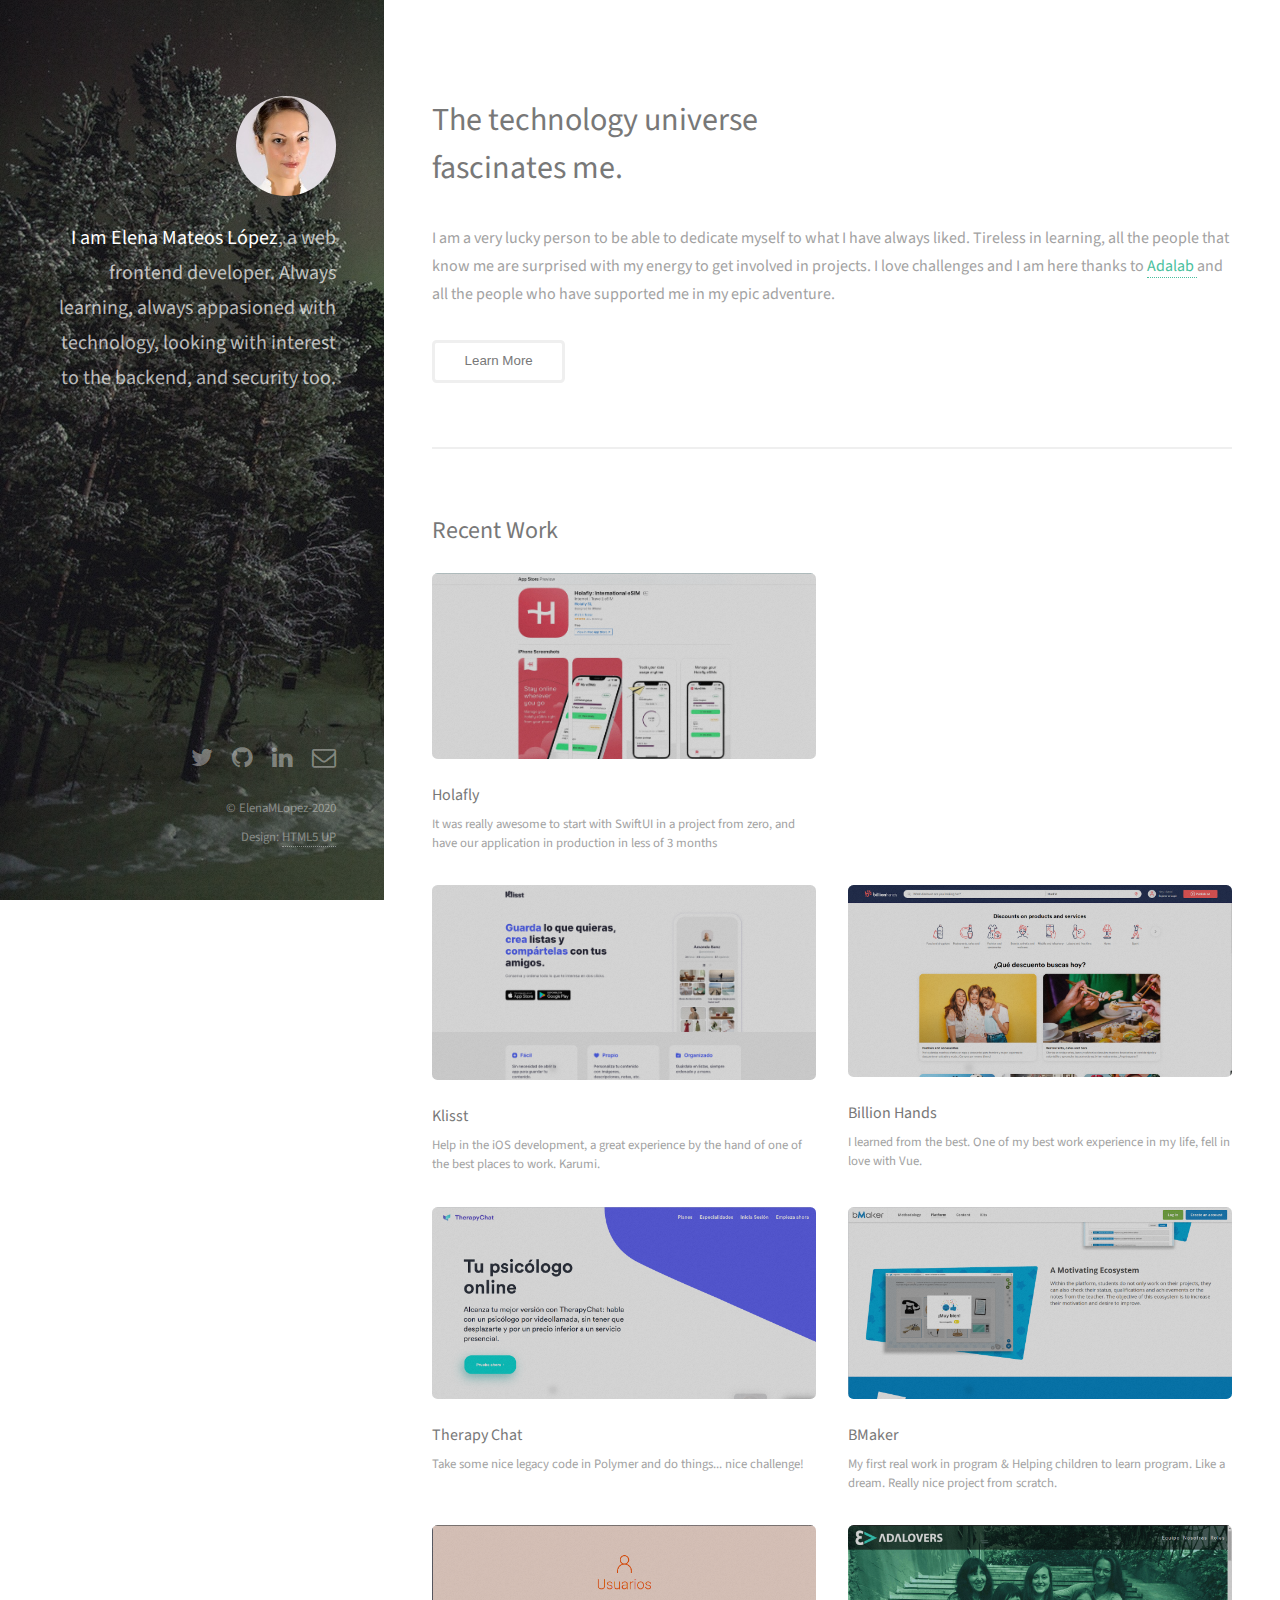
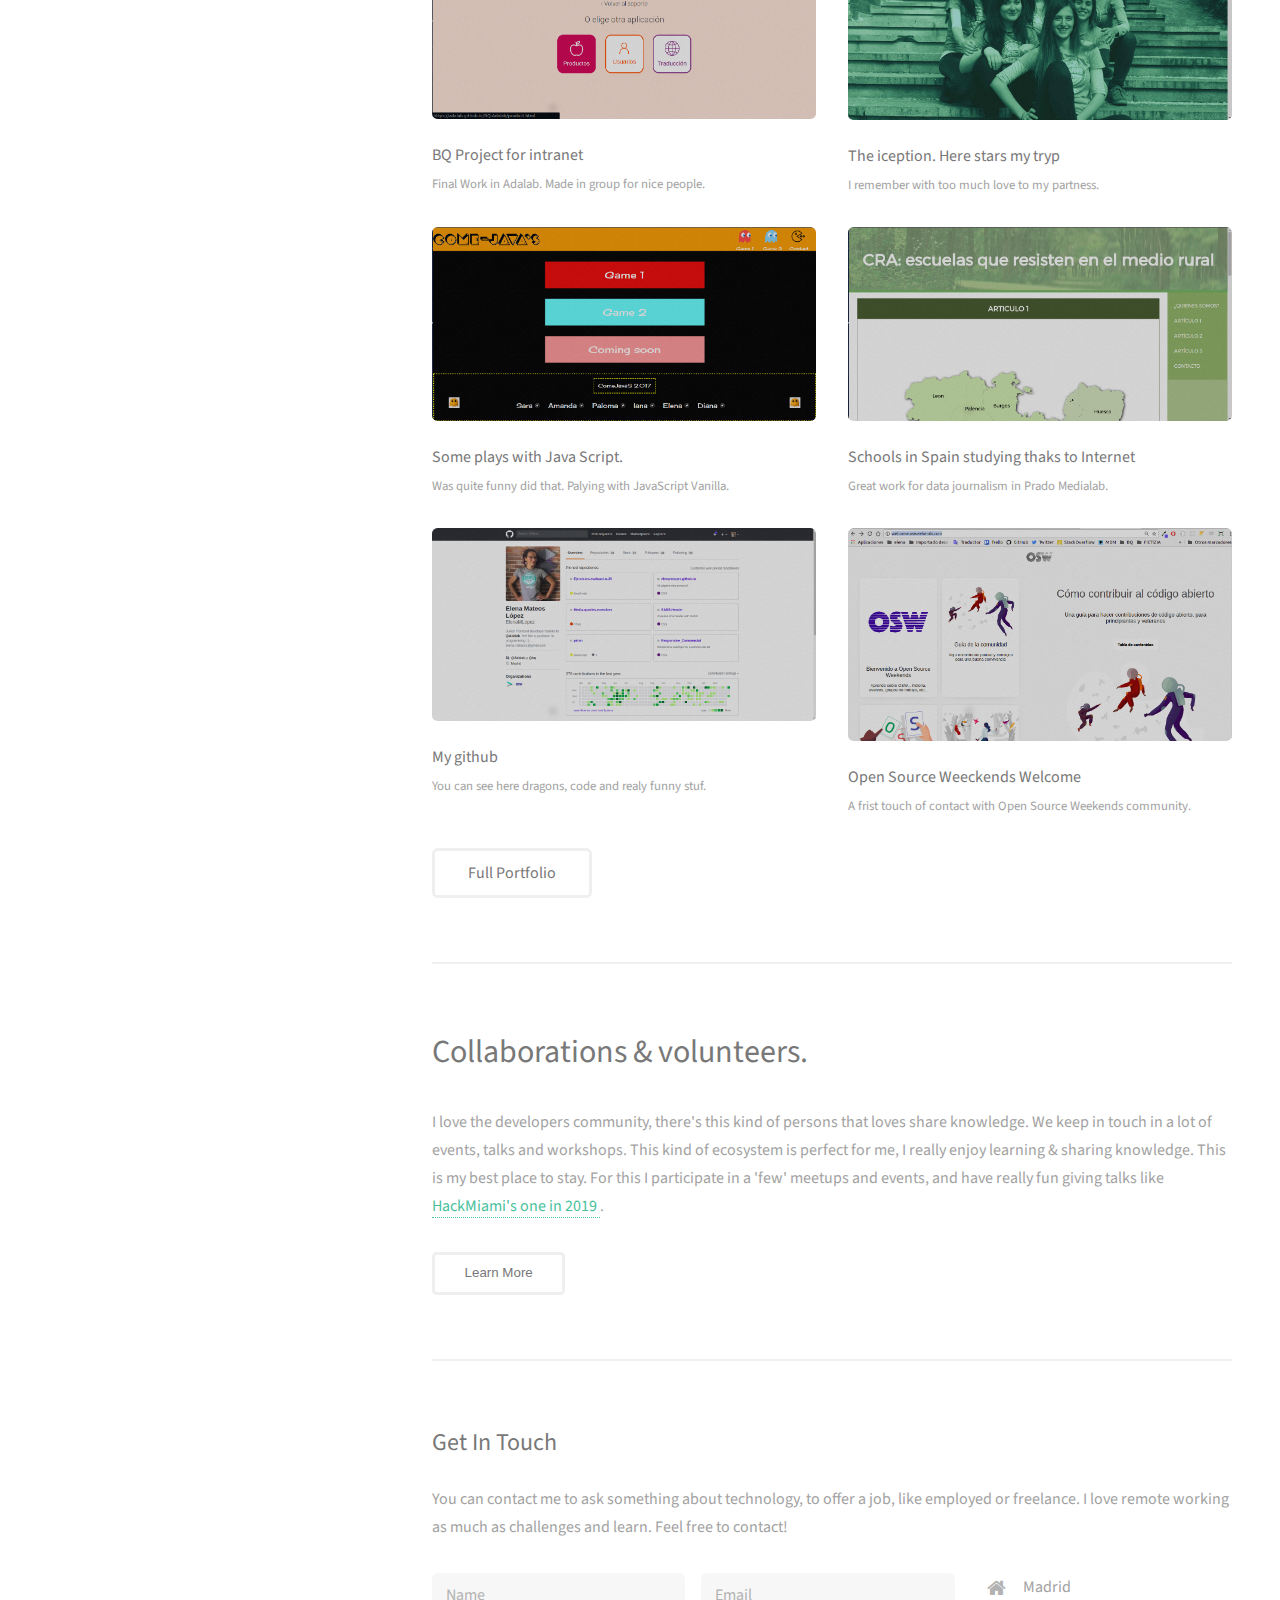
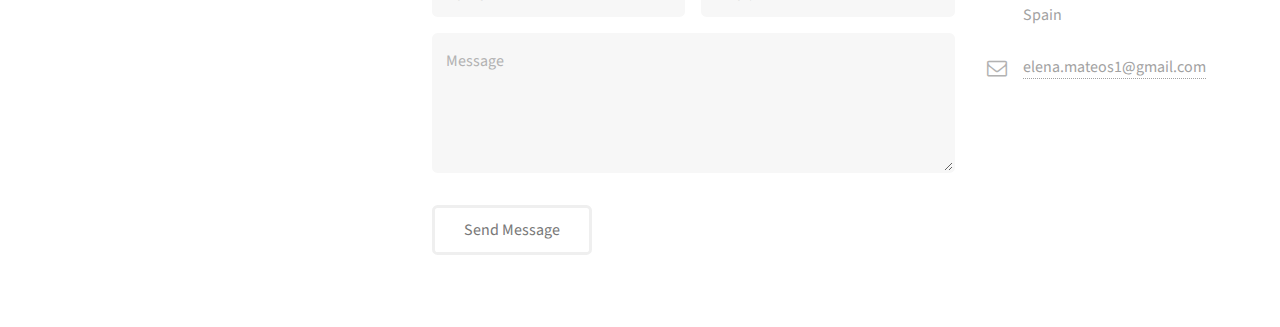
<file: index.html>
<!DOCTYPE html>
<!--
	Inspired at HTML5 UP
	html5up.net | @ajlkn
	Free for personal and commercial use under the CCA 3.0 license (html5up.net/license)
-->
<html>
  <head>
    <title>Elena Mateos López</title>
    <meta charset="utf-8" />
    <meta name="viewport" content="width=device-width, initial-scale=1" />
    <!--[if lte IE 8
      ]><script src="assets/js/ie/html5shiv.js"></script
    ><![endif]-->
    <link rel="stylesheet" href="assets/css/own.css" />
    <link rel="stylesheet" href="assets/css/main.css" />
    <!--[if lte IE 8
      ]><link rel="stylesheet" href="assets/css/ie8.css"
    /><![endif]-->
  </head>
  <body id="top">
    <!-- Header -->
    <header id="header" class="custom_header">
      <div class="inner">
        <a href="#" class="image avatar"
          ><img src="images/avatar.jpeg" alt=""
        /></a>
        <h1>
          <strong>I am Elena Mateos López</strong>, a web frontend developer.<br />
          Always learning, always appasioned with technology,<br />
          looking with interest to the backend, and security too.
          <!-- <a
            href="https://fictizia.com/formacion/master-javascript-nodejs"
            target="_blank"
            >Fictiza master</a
          >. -->
        </h1>
      </div>
    </header>

    <!-- Main -->
    <div id="main">
      <!-- One -->
      <section id="one">
        <header class="major">
          <h2>
            The technology universe <br />
            fascinates me.
          </h2>
        </header>
        <p>
          I am a very lucky person to be able to dedicate myself to what I have
          always liked. Tireless in learning, all the people that know me are
          surprised with my energy to get involved in projects. I love
          challenges and I am here thanks to
          <a href="http://adalab.es/" target="_blank"> Adalab </a> and all the
          people who have supported me in my epic adventure.
        </p>
        <ul class="actions">
          <li><button id="showInfo" class="button">Learn More</button></li>
        </ul>

        <aside id="extraInfo" class="info_secondary-container hidden">
          <ul>
            <li><h1>Fronted Skills</h1></li>
            <li>HTML5 (Semantic matters, vitaminated html).</li>
            <li>CSS3: Grid & Flexbox.</li>
            <li>SASS.</li>
            <li>JavaScript (power for web).</li>
            <li>AJAX.</li>
            <li>WebSocket.</li>
            <li>VUE (Reactivity realy operative.)</li>
            <li>REACT & Redux</li>
            <li>Jade (own MVC).</li>
            <li>GIT, GitHub, Gitlab, BitBucket...</li>
          </ul>
          <ul>
            <li><h1>Backend Skills</h1></li>
            <li>NodeJS (with & without dependecies)</li>
            <li>Firebase</li>
            <li>Router with Express</li>
            <li>PillarsJS (this Spanish great library)</li>
          </ul>
          <ul>
						<li><h1>Others Skill</h1></li>
						<li>Docker, so nice to run my BBDD, work enviroment & the whole world!</li>
						<li>Test matters, so Jenkings & Cypress are important</li>
						<li>Learnin Jenkings and Github Actions</li>
						<li>Security matters, I'm updating knowledge all time in this area</li>
            <li>This bad called 'Soft Skills'...</li>
            <li>SCRUM: Trello, JIRA and Atlassian stuff.</li>
            <li>
              Energy to colaborate in
              <a href="https://github.com/OSWeekends" target="_blank"
                >Open Source Projects</a
              >
            </li>
            <li>Public Speaking, I love it!</li>
            <li>Live plenty & positive mind</li>
          </ul>
        </aside>
      </section>

      <!-- Two -->
      <section id="two">
        <h2>Recent Work</h2>
        <div class="row">
	   <article class="6u$ 12u$(xsmall) work-item">
            <a href="images/Holafly_app.png" class="image fit thumb" target=”_blank”
              ><img src="images/Holafly_app.png" alt="Holafly iOS app"
            /></a>
            <a href="https://apps.apple.com/co/app/holafly-international-esim/id1629600786?l=en" target=”_blank”><h3>Holafly</h3></a>
            <p>
              It was really awesome to start with SwiftUI in a project from zero, and have our application in production in less of 3 months
            </p>
           </article>
		
	   <article class="6u 12u$(xsmall) work-item">
            <a href="images/klisst.png" class="image fit thumb" target=”_blank”
              ><img src="images/klisst.png" alt="Klisst app"
            /></a>
            <a href="https://get.klisst.com/" target=”_blank”><h3>Klisst</h3></a>
            <p>
              Help in the iOS development, a great experience by the hand of one of the best places to work. Karumi.
            </p>
          </article>
          <article class="6u$ 12u$(xsmall) work-item">
            <a href="images/BillionHands.png" class="image fit thumb" target=”_blank”
              ><img src="images/BillionHands.png" alt="BillionHands web app"
            /></a>
            <a href="https://billionhands.com/es/" target=”_blank”><h3>Billion Hands</h3></a>
            <p>
              I learned from the best. One of my best work experience in my
              life, fell in love with Vue.
            </p>
          </article>
          <article class="6u 12u$(xsmall) work-item">
            <a href="images/TherapyChat.png" class="image fit thumb" 
              ><img src="images/TherapyChat.png" alt="BillionHands web app"
            /></a>
            <a href="https://therapychat.com/" target=”_blank”><h3>Therapy Chat</h3></a>
            <p>
              Take some nice legacy code in Polymer and do things... nice
              challenge!
            </p>
          </article>
          <article class="6u$ 12u$(xsmall) work-item">
            <a href="images/BMaker.png" class="image fit thumb" 
              ><img src="images/BMaker.png" alt="BillionHands web app"
            /></a>
            <a href="https://bmaker.es/platform" target=”_blank”><h3>BMaker</h3></a>
            <p>
              My first real work in program & Helping children to learn program.
              Like a dream. Really nice project from scratch.
            </p>
          </article>
          <article class="6u 12u$(xsmall) work-item">
            <a href="images/bq-adalab.png" class="image fit thumb" 
              ><img src="images/bq-adalab.png" alt="Work for BQ Spain"
            /></a>
            <h3>BQ Project for intranet</h3>
            <p>Final Work in Adalab. Made in group for nice people.</p>
          </article>
          <article class="6u$ 12u$(xsmall) work-item">
            <a href="images/adalovers.png" class="image fit thumb" 
              ><img src="images/adalovers.png" alt="First Web in Adalab"
            /></a>
            <h3>The iception. Here stars my tryp</h3>
            <p>I remember with too much love to my partness.</p>
          </article>
          <article class="6u 12u$(xsmall) work-item">
            <a href="images/come-javas.png" class="image fit thumb" 
              ><img src="images/come-javas.png" alt="Come Javas games"
            /></a>
            <h3>Some plays with Java Script.</h3>
            <p>Was quite funny did that. Palying with JavaScript Vanilla.</p>
          </article>
          <article class="6u$ 12u$(xsmall) work-item">
            <a href="images/reXistance.png" class="image fit thumb" 
              ><img src="images/reXistance.png" alt="reXistance Web"
            /></a>
            <h3>Schools in Spain studying thaks to Internet</h3>
            <p>Great work for data journalism in Prado Medialab.</p>
          </article>
          <article class="6u 12u$(xsmall) work-item">
            <a href="images/github-profile.png" class="image fit thumb" 
              ><img src="images/github-profile.png" alt="Git hub profile"
            /></a>
            <h3>My github</h3>
            <p>You can see here dragons, code and realy funny stuf.</p>
          </article>
          <article class="6u$ 12u$(xsmall) work-item">
            <a href="images/OSW-welcome.png" class="image fit thumb" 
              ><img src="images/OSW-welcome.png" alt="Open Source Welcome page"
            /></a>
            <h3>Open Source Weeckends Welcome</h3>
            <p>A frist touch of contact with Open Source Weekends community.</p>
          </article>
        </div>
        <ul class="actions">
          <li>
            <a
              href="https://github.com/ElenaMLopez"
              target="_blank"
              class="button"
              >Full Portfolio</a
            >
          </li>
        </ul>
			</section>
			<!-- Three -->
			      <!-- One -->
						<section id="three">
							<header class="major">
								<h2>
									Collaborations & volunteers.
								</h2>
							</header>
							<p>
								I love the developers community, there's this kind of persons that loves share knowledge. 
								We keep in touch in a lot of events, talks and workshops. This kind of ecosystem is perfect for me,
								I really enjoy learning & sharing knowledge. This is my best place to stay. 
								For this I participate in a 'few' meetups and events, and have really fun giving talks like 
								<a href="https://www.meetup.com/es-ES/HackMadrid-27/messages/82330709/?messageId=82330709"> 
									HackMiami's one in 2019
								</a>.
							</p>
							<ul class="actions">
								<li><button id="showInfo2" class="button">Learn More</button></li>
							</ul>
			
							<aside id="extraInfo2" class="info_secondary-container hidden">
								<ul>
									<li><h1>Talks & Workshops</h1></li>
									<li>Batimagen: unveiling metadata and its danger.</li>
									<li>QubeOs: approach to privacy by an operating system.</li>
									<li>GIT: Learn control version. I did about 10 times actually this workshop, live & <a href="https://www.youtube.com/watch?v=cLS9uXZQ51o&t=7509s">online</a>.</li>
									<li>I participate always in events to improve inclusion and diversity.</li>
								</ul>
								<ul>
									<li><h1>Collaborations</h1></li>
									<li>FrontFest (last three editions).</li>
									<li>OSW, active collaborator.</li>
									<li>HackMadrid%27: nice people & tons of knowledge.</li>
									<li>A lot of communities like Vue Vixen, MadridVueJs, Node Girls, R-ladies, Py-ladies...</li>

									<li>SCRUM: Trello, JIRA and Atlassian stuff</li>
									<li>
										Energy to colaborate in
										<a href="https://github.com/OSWeekends" target="_blank"
											>Open Source Projects</a
										>.
									</li>
									<li>Public Speaking, I love it!</li>
									<li>Live plenty & positive mind</li>
								</ul>
							</aside>
						</section>

      <!-- Four -->
      <section id="four">
        <h2>Get In Touch</h2>
        <p>
					You can contact me to ask something about technology, to offer a job, like employed or freelance. 
					I love remote working as much as challenges and learn. Feel free to contact!
        </p>
        <div class="row">
          <div class="8u 12u$(small)">
            <form method="post" action="#">
              <div class="row uniform 50%">
                <div class="6u 12u$(xsmall)">
                  <input type="text" name="name" id="name" placeholder="Name" />
                </div>
                <div class="6u$ 12u$(xsmall)">
                  <input
                    type="email"
                    name="email"
                    id="email"
                    placeholder="Email"
                  />
                </div>
                <div class="12u$">
                  <textarea
                    name="message"
                    id="message"
                    placeholder="Message"
                    rows="4"
                  ></textarea>
                </div>
              </div>
            </form>
            <ul class="actions">
              <li><input type="submit" value="Send Message" /></li>
            </ul>
          </div>
          <div class="4u$ 12u$(small)">
            <ul class="labeled-icons">
              <li>
                <h3 class="icon fa-home"><span class="label">Address</span></h3>
                Madrid<br />
                Spain<br />
              </li>
              <li>
                <h3 class="icon fa-envelope-o">
                  <span class="label">Email</span>
                </h3>
                <a href="#">elena.mateos1@gmail.com</a>
              </li>
            </ul>
          </div>
        </div>
      </section>

      <!-- Four -->
      <!--
					<section id="four">
						<h2>Elements</h2>

						<section>
							<h4>Text</h4>
							<p>This is <b>bold</b> and this is <strong>strong</strong>. This is <i>italic</i> and this is <em>emphasized</em>.
							This is <sup>superscript</sup> text and this is <sub>subscript</sub> text.
							This is <u>underlined</u> and this is code: <code>for (;;) { ... }</code>. Finally, <a href="#">this is a link</a>.</p>
							<hr />
							<header>
								<h4>Heading with a Subtitle</h4>
								<p>Lorem ipsum dolor sit amet nullam id egestas urna aliquam</p>
							</header>
							<p>Nunc lacinia ante nunc ac lobortis. Interdum adipiscing gravida odio porttitor sem non mi integer non faucibus ornare mi ut ante amet placerat aliquet. Volutpat eu sed ante lacinia sapien lorem accumsan varius montes viverra nibh in adipiscing blandit tempus accumsan.</p>
							<header>
								<h5>Heading with a Subtitle</h5>
								<p>Lorem ipsum dolor sit amet nullam id egestas urna aliquam</p>
							</header>
							<p>Nunc lacinia ante nunc ac lobortis. Interdum adipiscing gravida odio porttitor sem non mi integer non faucibus ornare mi ut ante amet placerat aliquet. Volutpat eu sed ante lacinia sapien lorem accumsan varius montes viverra nibh in adipiscing blandit tempus accumsan.</p>
							<hr />
							<h2>Heading Level 2</h2>
							<h3>Heading Level 3</h3>
							<h4>Heading Level 4</h4>
							<h5>Heading Level 5</h5>
							<h6>Heading Level 6</h6>
							<hr />
							<h5>Blockquote</h5>
							<blockquote>Fringilla nisl. Donec accumsan interdum nisi, quis tincidunt felis sagittis eget tempus euismod. Vestibulum ante ipsum primis in faucibus vestibulum. Blandit adipiscing eu felis iaculis volutpat ac adipiscing accumsan faucibus. Vestibulum ante ipsum primis in faucibus lorem ipsum dolor sit amet nullam adipiscing eu felis.</blockquote>
							<h5>Preformatted</h5>
							<pre><code>i = 0;

								while (!deck.isInOrder()) {
								print 'Iteration ' + i;
								deck.shuffle();
								i++;
								}

								print 'It took ' + i + ' iterations to sort the deck.';</code></pre>
						</section>

						<section>
							<h4>Lists</h4>
							<div class="row">
								<div class="6u 12u$(xsmall)">
									<h5>Unordered</h5>
									<ul>
										<li>Dolor pulvinar etiam magna etiam.</li>
										<li>Sagittis adipiscing lorem eleifend.</li>
										<li>Felis enim feugiat dolore viverra.</li>
									</ul>
									<h5>Alternate</h5>
									<ul class="alt">
										<li>Dolor pulvinar etiam magna etiam.</li>
										<li>Sagittis adipiscing lorem eleifend.</li>
										<li>Felis enim feugiat dolore viverra.</li>
									</ul>
								</div>
								<div class="6u$ 12u$(xsmall)">
									<h5>Ordered</h5>
									<ol>
										<li>Dolor pulvinar etiam magna etiam.</li>
										<li>Etiam vel felis at lorem sed viverra.</li>
										<li>Felis enim feugiat dolore viverra.</li>
										<li>Dolor pulvinar etiam magna etiam.</li>
										<li>Etiam vel felis at lorem sed viverra.</li>
										<li>Felis enim feugiat dolore viverra.</li>
									</ol>
									<h5>Icons</h5>
									<ul class="icons">
										<li><a href="#" class="icon fa-twitter"><span class="label">Twitter</span></a></li>
										<li><a href="#" class="icon fa-facebook"><span class="label">Facebook</span></a></li>
										<li><a href="#" class="icon fa-instagram"><span class="label">Instagram</span></a></li>
										<li><a href="#" class="icon fa-github"><span class="label">Github</span></a></li>
										<li><a href="#" class="icon fa-dribbble"><span class="label">Dribbble</span></a></li>
										<li><a href="#" class="icon fa-tumblr"><span class="label">Tumblr</span></a></li>
									</ul>
								</div>
							</div>
							<h5>Actions</h5>
							<ul class="actions">
								<li><a href="#" class="button special">Default</a></li>
								<li><a href="#" class="button">Default</a></li>
							</ul>
							<ul class="actions small">
								<li><a href="#" class="button special small">Small</a></li>
								<li><a href="#" class="button small">Small</a></li>
							</ul>
							<div class="row">
								<div class="6u 12u$(small)">
									<ul class="actions vertical">
										<li><a href="#" class="button special">Default</a></li>
										<li><a href="#" class="button">Default</a></li>
									</ul>
								</div>
								<div class="6u$ 12u$(small)">
									<ul class="actions vertical small">
										<li><a href="#" class="button special small">Small</a></li>
										<li><a href="#" class="button small">Small</a></li>
									</ul>
								</div>
								<div class="6u 12u$(small)">
									<ul class="actions vertical">
										<li><a href="#" class="button special fit">Default</a></li>
										<li><a href="#" class="button fit">Default</a></li>
									</ul>
								</div>
								<div class="6u$ 12u$(small)">
									<ul class="actions vertical small">
										<li><a href="#" class="button special small fit">Small</a></li>
										<li><a href="#" class="button small fit">Small</a></li>
									</ul>
								</div>
							</div>
						</section>

						<section>
							<h4>Table</h4>
							<h5>Default</h5>
							<div class="table-wrapper">
								<table>
									<thead>
										<tr>
											<th>Name</th>
											<th>Description</th>
											<th>Price</th>
										</tr>
									</thead>
									<tbody>
										<tr>
											<td>Item One</td>
											<td>Ante turpis integer aliquet porttitor.</td>
											<td>29.99</td>
										</tr>
										<tr>
											<td>Item Two</td>
											<td>Vis ac commodo adipiscing arcu aliquet.</td>
											<td>19.99</td>
										</tr>
										<tr>
											<td>Item Three</td>
											<td> Morbi faucibus arcu accumsan lorem.</td>
											<td>29.99</td>
										</tr>
										<tr>
											<td>Item Four</td>
											<td>Vitae integer tempus condimentum.</td>
											<td>19.99</td>
										</tr>
										<tr>
											<td>Item Five</td>
											<td>Ante turpis integer aliquet porttitor.</td>
											<td>29.99</td>
										</tr>
									</tbody>
									<tfoot>
										<tr>
											<td colspan="2"></td>
											<td>100.00</td>
										</tr>
									</tfoot>
								</table>
							</div>

							<h5>Alternate</h5>
							<div class="table-wrapper">
								<table class="alt">
									<thead>
										<tr>
											<th>Name</th>
											<th>Description</th>
											<th>Price</th>
										</tr>
									</thead>
									<tbody>
										<tr>
											<td>Item One</td>
											<td>Ante turpis integer aliquet porttitor.</td>
											<td>29.99</td>
										</tr>
										<tr>
											<td>Item Two</td>
											<td>Vis ac commodo adipiscing arcu aliquet.</td>
											<td>19.99</td>
										</tr>
										<tr>
											<td>Item Three</td>
											<td> Morbi faucibus arcu accumsan lorem.</td>
											<td>29.99</td>
										</tr>
										<tr>
											<td>Item Four</td>
											<td>Vitae integer tempus condimentum.</td>
											<td>19.99</td>
										</tr>
										<tr>
											<td>Item Five</td>
											<td>Ante turpis integer aliquet porttitor.</td>
											<td>29.99</td>
										</tr>
									</tbody>
									<tfoot>
										<tr>
											<td colspan="2"></td>
											<td>100.00</td>
										</tr>
									</tfoot>
								</table>
							</div>
						</section>

						<section>
							<h4>Buttons</h4>
							<ul class="actions">
								<li><a href="#" class="button special">Special</a></li>
								<li><a href="#" class="button">Default</a></li>
							</ul>
							<ul class="actions">
								<li><a href="#" class="button big">Big</a></li>
								<li><a href="#" class="button">Default</a></li>
								<li><a href="#" class="button small">Small</a></li>
							</ul>
							<ul class="actions fit">
								<li><a href="#" class="button special fit">Fit</a></li>
								<li><a href="#" class="button fit">Fit</a></li>
							</ul>
							<ul class="actions fit small">
								<li><a href="#" class="button special fit small">Fit + Small</a></li>
								<li><a href="#" class="button fit small">Fit + Small</a></li>
							</ul>
							<ul class="actions">
								<li><a href="#" class="button special icon fa-download">Icon</a></li>
								<li><a href="#" class="button icon fa-download">Icon</a></li>
							</ul>
							<ul class="actions">
								<li><span class="button special disabled">Special</span></li>
								<li><span class="button disabled">Default</span></li>
							</ul>
						</section>

						<section>
							<h4>Form</h4>
							<form method="post" action="#">
								<div class="row uniform 50%">
									<div class="6u 12u$(xsmall)">
										<input type="text" name="demo-name" id="demo-name" value="" placeholder="Name" />
									</div>
									<div class="6u$ 12u$(xsmall)">
										<input type="email" name="demo-email" id="demo-email" value="" placeholder="Email" />
									</div>
									<div class="12u$">
										<div class="select-wrapper">
											<select name="demo-category" id="demo-category">
												<option value="">- Category -</option>
												<option value="1">Manufacturing</option>
												<option value="1">Shipping</option>
												<option value="1">Administration</option>
												<option value="1">Human Resources</option>
											</select>
										</div>
									</div>
									<div class="4u 12u$(small)">
										<input type="radio" id="demo-priority-low" name="demo-priority" checked>
										<label for="demo-priority-low">Low Priority</label>
									</div>
									<div class="4u 12u$(small)">
										<input type="radio" id="demo-priority-normal" name="demo-priority">
										<label for="demo-priority-normal">Normal Priority</label>
									</div>
									<div class="4u$ 12u(small)">
										<input type="radio" id="demo-priority-high" name="demo-priority">
										<label for="demo-priority-high">High Priority</label>
									</div>
									<div class="6u 12u$(small)">
										<input type="checkbox" id="demo-copy" name="demo-copy">
										<label for="demo-copy">Email me a copy of this message</label>
									</div>
									<div class="6u$ 12u$(small)">
										<input type="checkbox" id="demo-human" name="demo-human" checked>
										<label for="demo-human">I am a human and not a robot</label>
									</div>
									<div class="12u$">
										<textarea name="demo-message" id="demo-message" placeholder="Enter your message" rows="6"></textarea>
									</div>
									<div class="12u$">
										<ul class="actions">
											<li><input type="submit" value="Send Message" class="special" /></li>
											<li><input type="reset" value="Reset" /></li>
										</ul>
									</div>
								</div>
							</form>
						</section>

						<section>
							<h4>Image</h4>
							<h5>Fit</h5>
							<div class="box alt">
								<div class="row 50% uniform">
									<div class="12u$"><span class="image fit"><img src="images/fulls/05.jpg" alt="" /></span></div>
									<div class="4u"><span class="image fit"><img src="images/thumbs/01.jpg" alt="" /></span></div>
									<div class="4u"><span class="image fit"><img src="images/thumbs/02.jpg" alt="" /></span></div>
									<div class="4u$"><span class="image fit"><img src="images/thumbs/03.jpg" alt="" /></span></div>
									<div class="4u"><span class="image fit"><img src="images/thumbs/04.jpg" alt="" /></span></div>
									<div class="4u"><span class="image fit"><img src="images/thumbs/05.jpg" alt="" /></span></div>
									<div class="4u$"><span class="image fit"><img src="images/thumbs/06.jpg" alt="" /></span></div>
									<div class="4u"><span class="image fit"><img src="images/thumbs/03.jpg" alt="" /></span></div>
									<div class="4u"><span class="image fit"><img src="images/thumbs/02.jpg" alt="" /></span></div>
									<div class="4u$"><span class="image fit"><img src="images/thumbs/01.jpg" alt="" /></span></div>
								</div>
							</div>
							<h5>Left &amp; Right</h5>
							<p><span class="image left"><img src="images/avatar.jpeg" alt="" /></span>Fringilla nisl. Donec accumsan interdum nisi, quis tincidunt felis sagittis eget. tempus euismod. Vestibulum ante ipsum primis in faucibus vestibulum. Blandit adipiscing eu felis iaculis volutpat ac adipiscing accumsan eu faucibus. Integer ac pellentesque praesent tincidunt felis sagittis eget. tempus euismod. Vestibulum ante ipsum primis in faucibus vestibulum. Blandit adipiscing eu felis iaculis volutpat ac adipiscing accumsan eu faucibus. Integer ac pellentesque praesent. Donec accumsan interdum nisi, quis tincidunt felis sagittis eget. tempus euismod. Vestibulum ante ipsum primis in faucibus vestibulum. Blandit adipiscing eu felis iaculis volutpat ac adipiscing accumsan eu faucibus. Integer ac pellentesque praesent tincidunt felis sagittis eget. tempus euismod. Vestibulum ante ipsum primis in faucibus vestibulum. Blandit adipiscing eu felis iaculis volutpat ac adipiscing accumsan eu faucibus. Integer ac pellentesque praesent.</p>
							<p><span class="image right"><img src="images/avatar.jpeg" alt="" /></span>Fringilla nisl. Donec accumsan interdum nisi, quis tincidunt felis sagittis eget. tempus euismod. Vestibulum ante ipsum primis in faucibus vestibulum. Blandit adipiscing eu felis iaculis volutpat ac adipiscing accumsan eu faucibus. Integer ac pellentesque praesent tincidunt felis sagittis eget. tempus euismod. Vestibulum ante ipsum primis in faucibus vestibulum. Blandit adipiscing eu felis iaculis volutpat ac adipiscing accumsan eu faucibus. Integer ac pellentesque praesent. Donec accumsan interdum nisi, quis tincidunt felis sagittis eget. tempus euismod. Vestibulum ante ipsum primis in faucibus vestibulum. Blandit adipiscing eu felis iaculis volutpat ac adipiscing accumsan eu faucibus. Integer ac pellentesque praesent tincidunt felis sagittis eget. tempus euismod. Vestibulum ante ipsum primis in faucibus vestibulum. Blandit adipiscing eu felis iaculis volutpat ac adipiscing accumsan eu faucibus. Integer ac pellentesque praesent.</p>
						</section>

					</section></div>
				-->
			

    <!-- Footer -->
    <footer id="footer">
      <div class="inner">
        <ul class="icons">
          <li>
            <a href="https://twitter.com/lpez_elena" class="icon fa-twitter"
              ><span class="label">Twitter</span></a
            >
          </li>
          <li>
            <a href="https://github.com/ElenaMLopez" class="icon fa-github"
              ><span class="label">Github</span></a
            >
          </li>
          <li>
            <a href="#" class="icon fa-linkedin"
              ><span class="label">LinkedIn</span></a
            >
          </li>
          <li>
            <a
              href="mailto:elena.mateos1@gmail.com?subject=feedback"
              class="icon fa-envelope-o"
              ><span class="label">Email</span></a
            >
          </li>
        </ul>
        <ul class="copyright">
          <li>&copy; ElenaMLopez-2020</li>
          <li>Design: <a href="http://html5up.net">HTML5 UP</a></li>
        </ul>
      </div>
    </footer>

    <!-- Scripts -->
    <script src="assets/js/jquery.min.js"></script>
    <script src="assets/js/own.js" charset="utf-8"></script>
    <script src="assets/js/jquery.poptrox.min.js"></script>
    <script src="assets/js/skel.min.js"></script>
    <script src="assets/js/util.js"></script>
    <!--[if lte IE 8
      ]><script src="assets/js/ie/respond.min.js"></script
    ><![endif]-->
    <script src="assets/js/main.js"></script>
  </body>
</html>
</file>
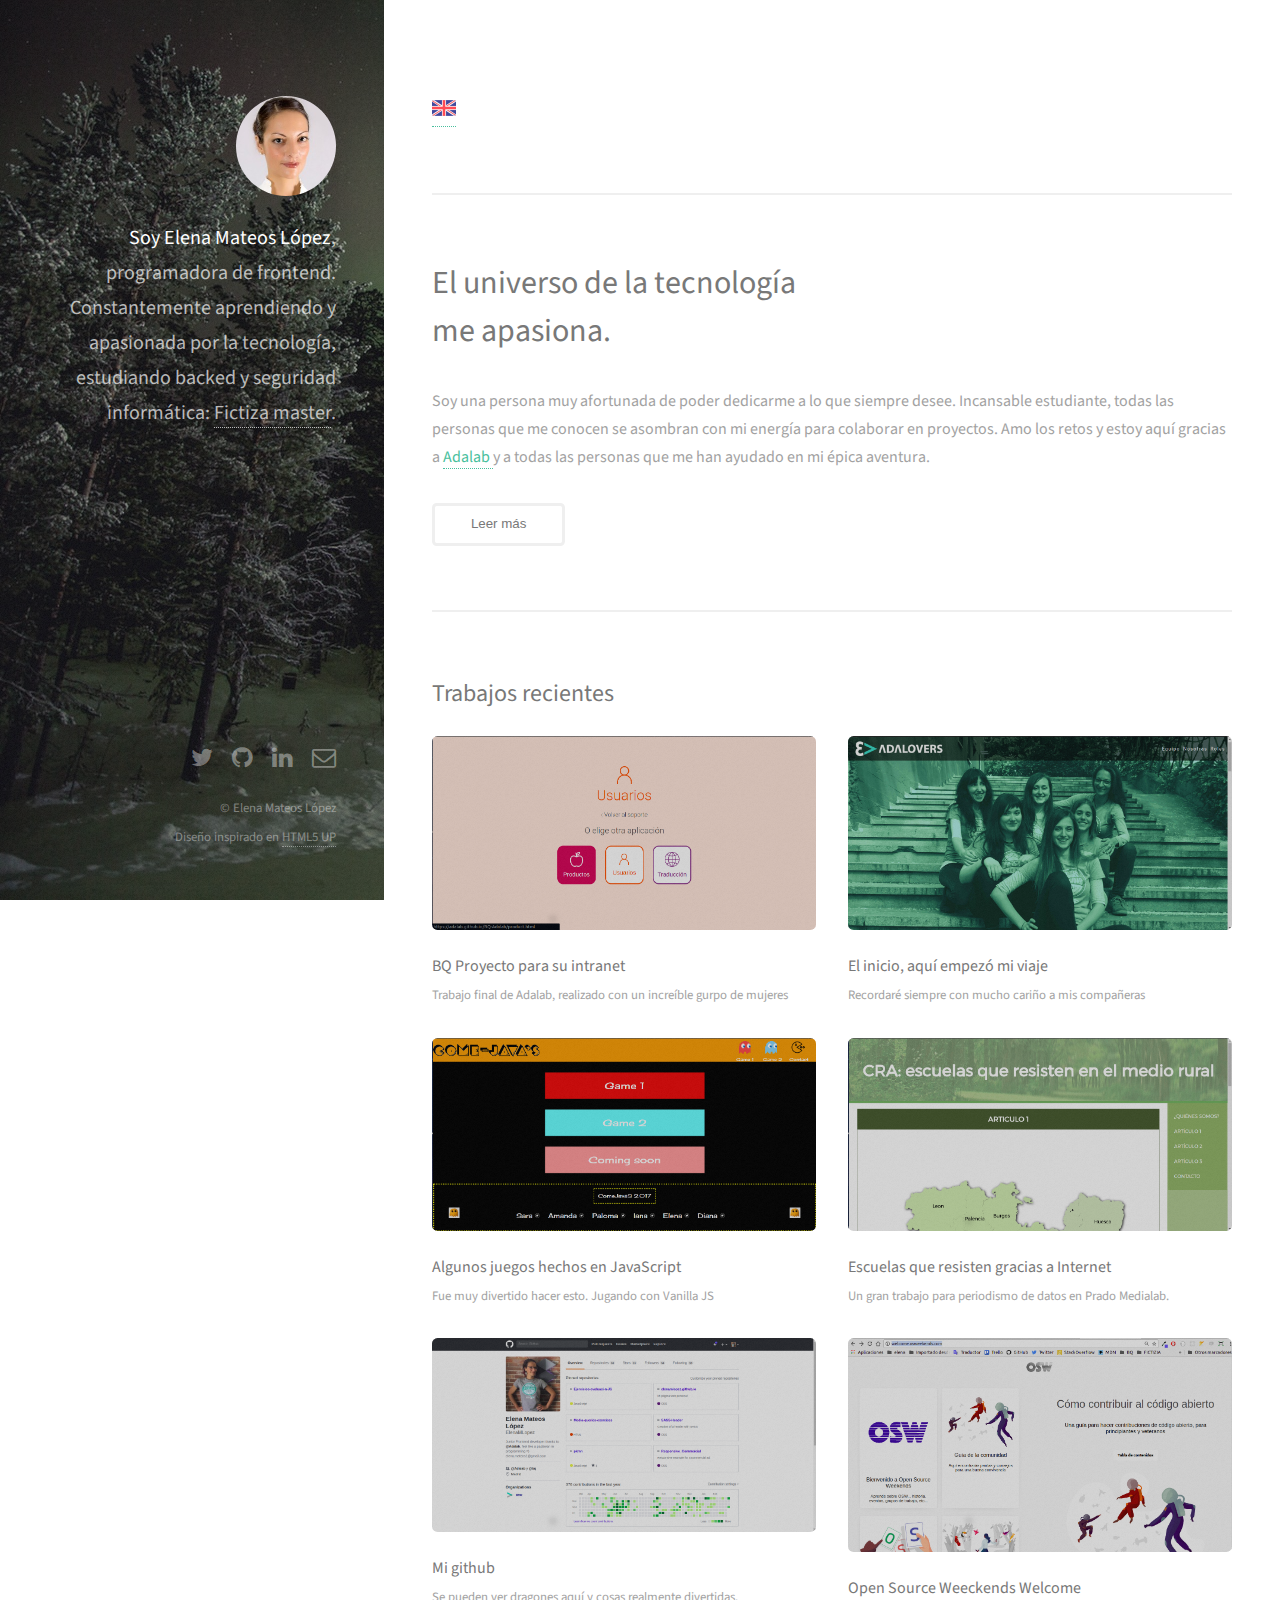
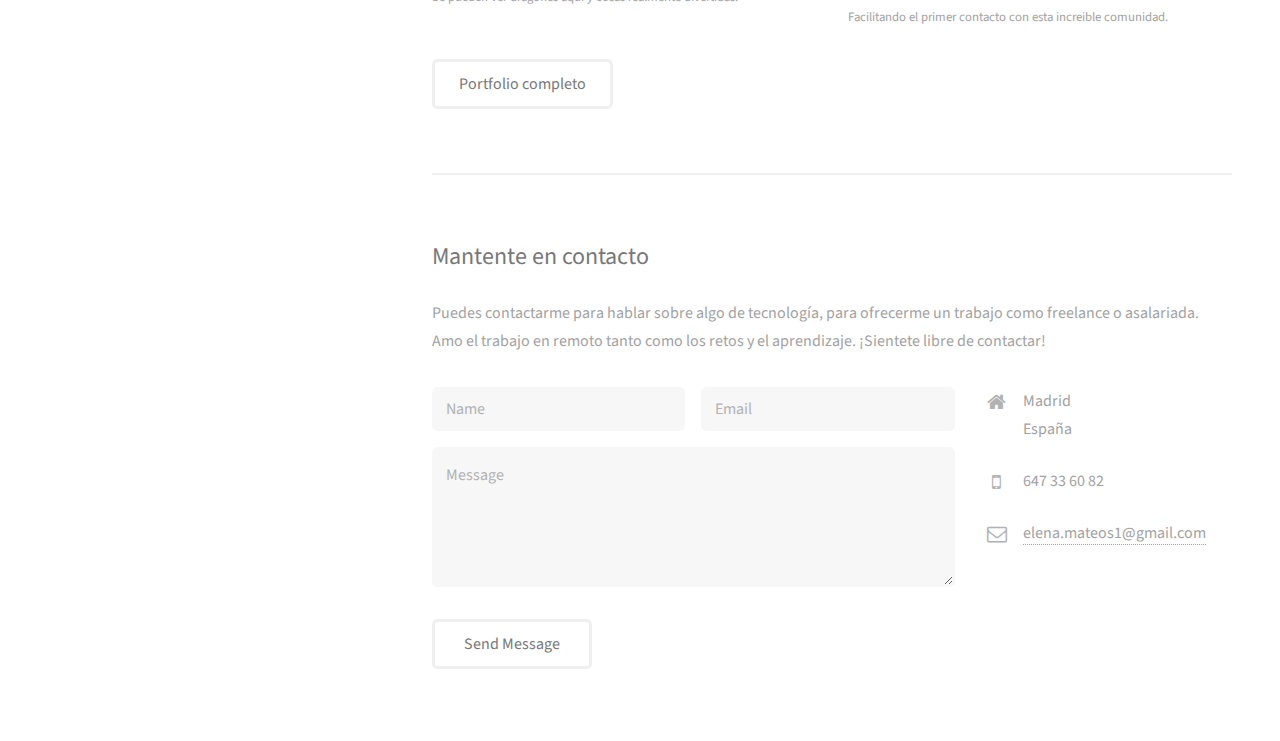
<file: index_sp.html>
<!DOCTYPE HTML>
<!--
	Inspired at HTML5 UP
	html5up.net | @ajlkn
	Free for personal and commercial use under the CCA 3.0 license (html5up.net/license)
-->
<html lang="es">
	<head>
		<title>Elena Mateos López</title>
		<meta charset="utf-8" />
		<meta name="viewport" content="width=device-width, initial-scale=1" />
		<!--[if lte IE 8]><script src="assets/js/ie/html5shiv.js"></script><![endif]-->
		<link rel="stylesheet" href="assets/css/own.css">
		<link rel="stylesheet" href="assets/css/main.css" />
		<!--[if lte IE 8]><link rel="stylesheet" href="assets/css/ie8.css" /><![endif]-->
	</head>
	<body id="top">

		<!-- Header -->
			<header class="container_header" id="header">
				<div class="inner">
					<a href="#" class="image avatar"><img src="images/avatar.jpeg" alt="" /></a>
					<h1><strong>Soy Elena Mateos López</strong>, programadora de frontend.<br />
					Constantemente aprendiendo y apasionada por la tecnología,<br />
					estudiando backed y seguridad informática: <a href="https://fictizia.com/formacion/master-javascript-nodejs" target="_blank">Fictiza master</a>.</h1>
				</div>
			</header>

		<!-- Main -->
			<div id="main">
				<a href="index.html" class="languaje_link"><img id="languaje" src="images/english.png"></img></a>

				<!-- One -->
					<section id="one">
						<header class="major">
							<h2>El universo de la tecnología <br />
							me apasiona.</h2>
						</header>
						<p>Soy una persona muy afortunada de poder dedicarme a lo que siempre desee. Incansable estudiante, todas las personas que me conocen se asombran con mi energía para colaborar en proyectos.
						Amo los retos y estoy aquí gracias a  <a href="http://adalab.es/" target="_blank"> Adalab </a> y a todas las personas que me han ayudado en mi épica aventura.</p>
						<ul class="actions">
							<li><button id="showInfo" class="button">Leer más</></li>
						</ul>

						<aside id="extraInfo" class="info_secondary-container hidden">
							<ul>
								<li> <h1>Fronted Skills</h1></li>
								<li>HTML5 (La semántica importa, html vitaminado)</li>
								<li> CSS3: Grid & Flexbox </li>
								<li> SASS </li>
								<li> JavaScript (poder para la WEB)</li>
								<li> AJAX </li>
								<li> WebSocket </li>
								<li> VUE (La reactividad al servicio)</li>
								<li> REACT </li>
								<li> ANGULAR 4 & 5</li>
								<li> Jade (own MVC)</li>
								<li> GIT, GitHub, BitBucket...</li>

							</ul>
							<ul>
								<li> <h1>Backend Skills</h1></li>
								<li> NodeJS (con y sin dependencias)</li>
								<li> Firebase </li>
								<li> Router con Express </li>
								<li> PillarsJS Increible librería española)</li>
								<li> VUE (Reactivity realy operative)</li>
								<li> REACT </li>
								<li> ANGULAR 4 & 5</li>
								<li> Jade (own MVC)</li>
								<li> Seguridad es esencial: HELMET, ...</li>
							</ul>
							<ul>
								<li> <h1> Otras Skill </h1></li>
								<li> Las mal llamadas 'Soft Skills'...</li>
								<li> SCRUM: Trello, JIRA paquete Attalasian</li>
								<li> Energía para colaborar con  <a href="https://github.com/OSWeekends" target="_blank">Open Source Projects</a>.</li>
								<li> Me encanta hablar en público</li>
								<li> Una vida plena y mente positiva</li>
							</ul>
						</aside>

					</section>

				<!-- Two -->
					<section id="two">
						<h2>Trabajos recientes</h2>
						<div class="row">
							<article class="6u 12u$(xsmall) work-item">
								<a href="images/bq-adalab.png" class="image fit thumb"><img src="images/bq-adalab.png" alt="Work for BQ Spain" /></a>
								<h3>BQ Proyecto para su intranet</h3>
								<p>Trabajo final de Adalab, realizado con un increíble gurpo de mujeres</p>
							</article>
							<article class="6u$ 12u$(xsmall) work-item">
								<a href="images/adalovers.png" class="image fit thumb"><img src="images/adalovers.png" alt="First Web in Adalab" /></a>
								<h3> El inicio, aquí empezó mi viaje</h3>
								<p> Recordaré siempre con mucho cariño a mis compañeras</p>
							</article>
							<article class="6u 12u$(xsmall) work-item">
								<a href="images/come-javas.png" class="image fit thumb"><img src="images/come-javas.png" alt="Come Javas games" /></a>
								<h3> Algunos juegos hechos en JavaScript</h3>
								<p> Fue muy divertido hacer esto. Jugando con Vanilla JS</p>
							</article>
							<article class="6u$ 12u$(xsmall) work-item">
								<a href="images/reXistance.png" class="image fit thumb"><img src="images/reXistance.png" alt="reXistance Web" /></a>
								<h3> Escuelas que resisten gracias a Internet</h3>
								<p> Un gran trabajo para periodismo de datos en Prado Medialab.</p>
							</article>
							<article class="6u 12u$(xsmall) work-item">
								<a href="images/github-profile.png" class="image fit thumb"><img src="images/github-profile.png" alt="Git hub profile" /></a>
								<h3> Mi github</h3>
								<p> Se pueden ver dragones aquí y cosas realmente divertidas.</p>
							</article>
							<article class="6u$ 12u$(xsmall) work-item">
								<a href="images/OSW-welcome.png" class="image fit thumb"><img src="images/OSW-welcome.png" alt="Open Source Welcome page" /></a>
								<h3>Open Source Weeckends Welcome</h3>
								<p>Facilitando el primer contacto con esta increible comunidad.</p>
							</article>
						</div>
						<ul class="actions">
							<li><a href="https://github.com/ElenaMLopez" target="_blank" class="button">Portfolio completo</a></li>
						</ul>
					</section>

				<!-- Three -->
					<section id="three">
						<h2>Mantente en contacto</h2>
						<p>Puedes contactarme para hablar sobre algo de tecnología,
							para ofrecerme un trabajo como freelance o asalariada.
							Amo el trabajo en remoto tanto como los retos y el aprendizaje. 
							¡Sientete libre de contactar!
						</p>
						<div class="row">
							<div class="8u 12u$(small)">
								<form method="post" action="#">
									<div class="row uniform 50%">
										<div class="6u 12u$(xsmall)"><input type="text" name="name" id="name" placeholder="Name" /></div>
										<div class="6u$ 12u$(xsmall)"><input type="email" name="email" id="email" placeholder="Email" /></div>
										<div class="12u$"><textarea name="message" id="message" placeholder="Message" rows="4"></textarea></div>
									</div>
								</form>
								<ul class="actions">
									<li><input type="submit" value="Send Message" /></li>
								</ul>
							</div>
							<div class="4u$ 12u$(small)">
								<ul class="labeled-icons">
									<li>
										<h3 class="icon fa-home"><span class="label">Dirección</span></h3>
										Madrid<br />
										España<br />
									</li>
									<li>
										<h3 class="icon fa-mobile"><span class="label">Teléfono</span></h3>
										647 33 60 82
									</li>
									<li>
										<h3 class="icon fa-envelope-o"><span class="label">Email</span></h3>
										<a href="#">elena.mateos1@gmail.com</a>
									</li>
								</ul>
							</div>
						</div>
					</section>

				<!-- Four -->
				<!--
					<section id="four">
						<h2>Elements</h2>

						<section>
							<h4>Text</h4>
							<p>This is <b>bold</b> and this is <strong>strong</strong>. This is <i>italic</i> and this is <em>emphasized</em>.
							This is <sup>superscript</sup> text and this is <sub>subscript</sub> text.
							This is <u>underlined</u> and this is code: <code>for (;;) { ... }</code>. Finally, <a href="#">this is a link</a>.</p>
							<hr />
							<header>
								<h4>Heading with a Subtitle</h4>
								<p>Lorem ipsum dolor sit amet nullam id egestas urna aliquam</p>
							</header>
							<p>Nunc lacinia ante nunc ac lobortis. Interdum adipiscing gravida odio porttitor sem non mi integer non faucibus ornare mi ut ante amet placerat aliquet. Volutpat eu sed ante lacinia sapien lorem accumsan varius montes viverra nibh in adipiscing blandit tempus accumsan.</p>
							<header>
								<h5>Heading with a Subtitle</h5>
								<p>Lorem ipsum dolor sit amet nullam id egestas urna aliquam</p>
							</header>
							<p>Nunc lacinia ante nunc ac lobortis. Interdum adipiscing gravida odio porttitor sem non mi integer non faucibus ornare mi ut ante amet placerat aliquet. Volutpat eu sed ante lacinia sapien lorem accumsan varius montes viverra nibh in adipiscing blandit tempus accumsan.</p>
							<hr />
							<h2>Heading Level 2</h2>
							<h3>Heading Level 3</h3>
							<h4>Heading Level 4</h4>
							<h5>Heading Level 5</h5>
							<h6>Heading Level 6</h6>
							<hr />
							<h5>Blockquote</h5>
							<blockquote>Fringilla nisl. Donec accumsan interdum nisi, quis tincidunt felis sagittis eget tempus euismod. Vestibulum ante ipsum primis in faucibus vestibulum. Blandit adipiscing eu felis iaculis volutpat ac adipiscing accumsan faucibus. Vestibulum ante ipsum primis in faucibus lorem ipsum dolor sit amet nullam adipiscing eu felis.</blockquote>
							<h5>Preformatted</h5>
							<pre><code>i = 0;

while (!deck.isInOrder()) {
print 'Iteration ' + i;
deck.shuffle();
i++;
}

print 'It took ' + i + ' iterations to sort the deck.';</code></pre>
						</section>

						<section>
							<h4>Lists</h4>
							<div class="row">
								<div class="6u 12u$(xsmall)">
									<h5>Unordered</h5>
									<ul>
										<li>Dolor pulvinar etiam magna etiam.</li>
										<li>Sagittis adipiscing lorem eleifend.</li>
										<li>Felis enim feugiat dolore viverra.</li>
									</ul>
									<h5>Alternate</h5>
									<ul class="alt">
										<li>Dolor pulvinar etiam magna etiam.</li>
										<li>Sagittis adipiscing lorem eleifend.</li>
										<li>Felis enim feugiat dolore viverra.</li>
									</ul>
								</div>
								<div class="6u$ 12u$(xsmall)">
									<h5>Ordered</h5>
									<ol>
										<li>Dolor pulvinar etiam magna etiam.</li>
										<li>Etiam vel felis at lorem sed viverra.</li>
										<li>Felis enim feugiat dolore viverra.</li>
										<li>Dolor pulvinar etiam magna etiam.</li>
										<li>Etiam vel felis at lorem sed viverra.</li>
										<li>Felis enim feugiat dolore viverra.</li>
									</ol>
									<h5>Icons</h5>
									<ul class="icons">
										<li><a href="#" class="icon fa-twitter"><span class="label">Twitter</span></a></li>
										<li><a href="#" class="icon fa-facebook"><span class="label">Facebook</span></a></li>
										<li><a href="#" class="icon fa-instagram"><span class="label">Instagram</span></a></li>
										<li><a href="#" class="icon fa-github"><span class="label">Github</span></a></li>
										<li><a href="#" class="icon fa-dribbble"><span class="label">Dribbble</span></a></li>
										<li><a href="#" class="icon fa-tumblr"><span class="label">Tumblr</span></a></li>
									</ul>
								</div>
							</div>
							<h5>Actions</h5>
							<ul class="actions">
								<li><a href="#" class="button special">Default</a></li>
								<li><a href="#" class="button">Default</a></li>
							</ul>
							<ul class="actions small">
								<li><a href="#" class="button special small">Small</a></li>
								<li><a href="#" class="button small">Small</a></li>
							</ul>
							<div class="row">
								<div class="6u 12u$(small)">
									<ul class="actions vertical">
										<li><a href="#" class="button special">Default</a></li>
										<li><a href="#" class="button">Default</a></li>
									</ul>
								</div>
								<div class="6u$ 12u$(small)">
									<ul class="actions vertical small">
										<li><a href="#" class="button special small">Small</a></li>
										<li><a href="#" class="button small">Small</a></li>
									</ul>
								</div>
								<div class="6u 12u$(small)">
									<ul class="actions vertical">
										<li><a href="#" class="button special fit">Default</a></li>
										<li><a href="#" class="button fit">Default</a></li>
									</ul>
								</div>
								<div class="6u$ 12u$(small)">
									<ul class="actions vertical small">
										<li><a href="#" class="button special small fit">Small</a></li>
										<li><a href="#" class="button small fit">Small</a></li>
									</ul>
								</div>
							</div>
						</section>

						<section>
							<h4>Table</h4>
							<h5>Default</h5>
							<div class="table-wrapper">
								<table>
									<thead>
										<tr>
											<th>Name</th>
											<th>Description</th>
											<th>Price</th>
										</tr>
									</thead>
									<tbody>
										<tr>
											<td>Item One</td>
											<td>Ante turpis integer aliquet porttitor.</td>
											<td>29.99</td>
										</tr>
										<tr>
											<td>Item Two</td>
											<td>Vis ac commodo adipiscing arcu aliquet.</td>
											<td>19.99</td>
										</tr>
										<tr>
											<td>Item Three</td>
											<td> Morbi faucibus arcu accumsan lorem.</td>
											<td>29.99</td>
										</tr>
										<tr>
											<td>Item Four</td>
											<td>Vitae integer tempus condimentum.</td>
											<td>19.99</td>
										</tr>
										<tr>
											<td>Item Five</td>
											<td>Ante turpis integer aliquet porttitor.</td>
											<td>29.99</td>
										</tr>
									</tbody>
									<tfoot>
										<tr>
											<td colspan="2"></td>
											<td>100.00</td>
										</tr>
									</tfoot>
								</table>
							</div>

							<h5>Alternate</h5>
							<div class="table-wrapper">
								<table class="alt">
									<thead>
										<tr>
											<th>Name</th>
											<th>Description</th>
											<th>Price</th>
										</tr>
									</thead>
									<tbody>
										<tr>
											<td>Item One</td>
											<td>Ante turpis integer aliquet porttitor.</td>
											<td>29.99</td>
										</tr>
										<tr>
											<td>Item Two</td>
											<td>Vis ac commodo adipiscing arcu aliquet.</td>
											<td>19.99</td>
										</tr>
										<tr>
											<td>Item Three</td>
											<td> Morbi faucibus arcu accumsan lorem.</td>
											<td>29.99</td>
										</tr>
										<tr>
											<td>Item Four</td>
											<td>Vitae integer tempus condimentum.</td>
											<td>19.99</td>
										</tr>
										<tr>
											<td>Item Five</td>
											<td>Ante turpis integer aliquet porttitor.</td>
											<td>29.99</td>
										</tr>
									</tbody>
									<tfoot>
										<tr>
											<td colspan="2"></td>
											<td>100.00</td>
										</tr>
									</tfoot>
								</table>
							</div>
						</section>

						<section>
							<h4>Buttons</h4>
							<ul class="actions">
								<li><a href="#" class="button special">Special</a></li>
								<li><a href="#" class="button">Default</a></li>
							</ul>
							<ul class="actions">
								<li><a href="#" class="button big">Big</a></li>
								<li><a href="#" class="button">Default</a></li>
								<li><a href="#" class="button small">Small</a></li>
							</ul>
							<ul class="actions fit">
								<li><a href="#" class="button special fit">Fit</a></li>
								<li><a href="#" class="button fit">Fit</a></li>
							</ul>
							<ul class="actions fit small">
								<li><a href="#" class="button special fit small">Fit + Small</a></li>
								<li><a href="#" class="button fit small">Fit + Small</a></li>
							</ul>
							<ul class="actions">
								<li><a href="#" class="button special icon fa-download">Icon</a></li>
								<li><a href="#" class="button icon fa-download">Icon</a></li>
							</ul>
							<ul class="actions">
								<li><span class="button special disabled">Special</span></li>
								<li><span class="button disabled">Default</span></li>
							</ul>
						</section>

						<section>
							<h4>Form</h4>
							<form method="post" action="#">
								<div class="row uniform 50%">
									<div class="6u 12u$(xsmall)">
										<input type="text" name="demo-name" id="demo-name" value="" placeholder="Name" />
									</div>
									<div class="6u$ 12u$(xsmall)">
										<input type="email" name="demo-email" id="demo-email" value="" placeholder="Email" />
									</div>
									<div class="12u$">
										<div class="select-wrapper">
											<select name="demo-category" id="demo-category">
												<option value="">- Category -</option>
												<option value="1">Manufacturing</option>
												<option value="1">Shipping</option>
												<option value="1">Administration</option>
												<option value="1">Human Resources</option>
											</select>
										</div>
									</div>
									<div class="4u 12u$(small)">
										<input type="radio" id="demo-priority-low" name="demo-priority" checked>
										<label for="demo-priority-low">Low Priority</label>
									</div>
									<div class="4u 12u$(small)">
										<input type="radio" id="demo-priority-normal" name="demo-priority">
										<label for="demo-priority-normal">Normal Priority</label>
									</div>
									<div class="4u$ 12u(small)">
										<input type="radio" id="demo-priority-high" name="demo-priority">
										<label for="demo-priority-high">High Priority</label>
									</div>
									<div class="6u 12u$(small)">
										<input type="checkbox" id="demo-copy" name="demo-copy">
										<label for="demo-copy">Email me a copy of this message</label>
									</div>
									<div class="6u$ 12u$(small)">
										<input type="checkbox" id="demo-human" name="demo-human" checked>
										<label for="demo-human">I am a human and not a robot</label>
									</div>
									<div class="12u$">
										<textarea name="demo-message" id="demo-message" placeholder="Enter your message" rows="6"></textarea>
									</div>
									<div class="12u$">
										<ul class="actions">
											<li><input type="submit" value="Send Message" class="special" /></li>
											<li><input type="reset" value="Reset" /></li>
										</ul>
									</div>
								</div>
							</form>
						</section>

						<section>
							<h4>Image</h4>
							<h5>Fit</h5>
							<div class="box alt">
								<div class="row 50% uniform">
									<div class="12u$"><span class="image fit"><img src="images/fulls/05.jpg" alt="" /></span></div>
									<div class="4u"><span class="image fit"><img src="images/thumbs/01.jpg" alt="" /></span></div>
									<div class="4u"><span class="image fit"><img src="images/thumbs/02.jpg" alt="" /></span></div>
									<div class="4u$"><span class="image fit"><img src="images/thumbs/03.jpg" alt="" /></span></div>
									<div class="4u"><span class="image fit"><img src="images/thumbs/04.jpg" alt="" /></span></div>
									<div class="4u"><span class="image fit"><img src="images/thumbs/05.jpg" alt="" /></span></div>
									<div class="4u$"><span class="image fit"><img src="images/thumbs/06.jpg" alt="" /></span></div>
									<div class="4u"><span class="image fit"><img src="images/thumbs/03.jpg" alt="" /></span></div>
									<div class="4u"><span class="image fit"><img src="images/thumbs/02.jpg" alt="" /></span></div>
									<div class="4u$"><span class="image fit"><img src="images/thumbs/01.jpg" alt="" /></span></div>
								</div>
							</div>
							<h5>Left &amp; Right</h5>
							<p><span class="image left"><img src="images/avatar.jpeg" alt="" /></span>Fringilla nisl. Donec accumsan interdum nisi, quis tincidunt felis sagittis eget. tempus euismod. Vestibulum ante ipsum primis in faucibus vestibulum. Blandit adipiscing eu felis iaculis volutpat ac adipiscing accumsan eu faucibus. Integer ac pellentesque praesent tincidunt felis sagittis eget. tempus euismod. Vestibulum ante ipsum primis in faucibus vestibulum. Blandit adipiscing eu felis iaculis volutpat ac adipiscing accumsan eu faucibus. Integer ac pellentesque praesent. Donec accumsan interdum nisi, quis tincidunt felis sagittis eget. tempus euismod. Vestibulum ante ipsum primis in faucibus vestibulum. Blandit adipiscing eu felis iaculis volutpat ac adipiscing accumsan eu faucibus. Integer ac pellentesque praesent tincidunt felis sagittis eget. tempus euismod. Vestibulum ante ipsum primis in faucibus vestibulum. Blandit adipiscing eu felis iaculis volutpat ac adipiscing accumsan eu faucibus. Integer ac pellentesque praesent.</p>
							<p><span class="image right"><img src="images/avatar.jpeg" alt="" /></span>Fringilla nisl. Donec accumsan interdum nisi, quis tincidunt felis sagittis eget. tempus euismod. Vestibulum ante ipsum primis in faucibus vestibulum. Blandit adipiscing eu felis iaculis volutpat ac adipiscing accumsan eu faucibus. Integer ac pellentesque praesent tincidunt felis sagittis eget. tempus euismod. Vestibulum ante ipsum primis in faucibus vestibulum. Blandit adipiscing eu felis iaculis volutpat ac adipiscing accumsan eu faucibus. Integer ac pellentesque praesent. Donec accumsan interdum nisi, quis tincidunt felis sagittis eget. tempus euismod. Vestibulum ante ipsum primis in faucibus vestibulum. Blandit adipiscing eu felis iaculis volutpat ac adipiscing accumsan eu faucibus. Integer ac pellentesque praesent tincidunt felis sagittis eget. tempus euismod. Vestibulum ante ipsum primis in faucibus vestibulum. Blandit adipiscing eu felis iaculis volutpat ac adipiscing accumsan eu faucibus. Integer ac pellentesque praesent.</p>
						</section>

					</section>
				-->

			</div>

		<!-- Footer -->
			<footer id="footer">
				<div class="inner">
					<ul class="icons">
						<li><a href="https://twitter.com/lpez_elena" target="_blank" class="icon fa-twitter"><span class="label">Twitter</span></a></li>
						<li><a href="https://github.com/ElenaMLopez" target="_blank" class="icon fa-github"><span class="label">Github</span></a></li>
						<li><a href="https://www.linkedin.com/in/elena-mateos-lopez" target="_blank" class="icon fa-linkedin"><span class="label">Linkedin</span></a></li>
						<li><a href="mailto:elena.mateos1@gmail.com?subject=feedback" target="_blank" class="icon fa-envelope-o"><span class="label">Email</span></a></li>
					</ul>
					<ul class="copyright">
						<li>&copy; Elena Mateos López</li><li> Diseño inspirado en <a href="http://html5up.net">HTML5 UP</a></li>
					</ul>
				</div>
			</footer>

		<!-- Scripts -->
			<script src="assets/js/jquery.min.js"></script>
			<script src="assets/js/own.js" charset="utf-8"></script>
			<script src="assets/js/jquery.poptrox.min.js"></script>
			<script src="assets/js/skel.min.js"></script>
			<script src="assets/js/util.js"></script>
			<!--[if lte IE 8]><script src="assets/js/ie/respond.min.js"></script><![endif]-->
			<script src="assets/js/main.js"></script>

	</body>
</html>
</file>
<file: assets/css/own.css>
.info_secondary-container {
  align-items: flex-start;
  display: flex;
  justify-content: space-between;
}
</file>
<file: assets/css/main.css>
@import url("font-awesome.min.css");
@import url("https://fonts.googleapis.com/css?family=Source+Sans+Pro:400,400italic");

/*
	Strata by HTML5 UP
	html5up.net | @ajlkn
	Free for personal and commercial use under the CCA 3.0 license (html5up.net/license)
*/

/* Reset */

	html, body, div, span, applet, object, iframe, h1, h2, h3, h4, h5, h6, p, blockquote, pre, a, abbr, acronym, address, big, cite, code, del, dfn, em, img, ins, kbd, q, s, samp, small, strike, strong, sub, sup, tt, var, b, u, i, center, dl, dt, dd, ol, ul, li, fieldset, form, label, legend, table, caption, tbody, tfoot, thead, tr, th, td, article, aside, canvas, details, embed, figure, figcaption, footer, header, hgroup, menu, nav, output, ruby, section, summary, time, mark, audio, video {
		margin: 0;
		padding: 0;
		border: 0;
		font-size: 100%;
		font: inherit;
		vertical-align: baseline;
	}

	article, aside, details, figcaption, figure, footer, header, hgroup, menu, nav, section {
		display: block;
	}

	body {
		line-height: 1;
	}

	ol, ul {
		list-style: none;
		}

	blockquote, q {
		quotes: none;
	}

	blockquote:before, blockquote:after, q:before, q:after {
		content: '';
		content: none;
	}

	table {
		border-collapse: collapse;
		border-spacing: 0;
	}

	body {
		-webkit-text-size-adjust: none;
	}

/* Box Model */

	*, *:before, *:after {
		-moz-box-sizing: border-box;
		-webkit-box-sizing: border-box;
		box-sizing: border-box;
	}



/* Containers */

	.container {
		margin-left: auto;
		margin-right: auto;
	}

	.container.\31 25\25 {
		width: 100%;
		max-width: 1200px;
		min-width: 960px;
	}

	.container.\37 5\25 {
		width: 720px;
	}

	.container.\35 0\25 {
		width: 480px;
	}

	.container.\32 5\25 {
		width: 240px;
	}

	.container {
		width: 960px;
	}

	@media screen and (max-width: 1800px) {

		.container.\31 25\25 {
			width: 100%;
			max-width: 1200px;
			min-width: 960px;
		}

		.container.\37 5\25 {
			width: 720px;
		}

		.container.\35 0\25 {
			width: 480px;
		}

		.container.\32 5\25 {
			width: 240px;
		}

		.container {
			width: 960px;
		}

	}

	@media screen and (max-width: 1280px) {

		.container.\31 25\25 {
			width: 100%;
			max-width: 1200px;
			min-width: 960px;
		}

		.container.\37 5\25 {
			width: 720px;
		}

		.container.\35 0\25 {
			width: 480px;
		}

		.container.\32 5\25 {
			width: 240px;
		}

		.container {
			width: 960px;
		}

	}

	@media screen and (max-width: 980px) {

		.container.\31 25\25 {
			width: 100%;
			max-width: 1200px;
			min-width: 960px;
		}

		.container.\37 5\25 {
			width: 720px;
		}

		.container.\35 0\25 {
			width: 480px;
		}

		.container.\32 5\25 {
			width: 240px;
		}

		.container {
			width: 960px;
		}

	}

	@media screen and (max-width: 736px) {

		.container.\31 25\25 {
			width: 100%;
			max-width: 1200px;
			min-width: 960px;
		}

		.container.\37 5\25 {
			width: 720px;
		}

		.container.\35 0\25 {
			width: 480px;
		}

		.container.\32 5\25 {
			width: 240px;
		}

		.container {
			width: 960px;
		}

	}

	@media screen and (max-width: 480px) {

		.container.\31 25\25 {
			width: 100%;
			max-width: 1200px;
			min-width: 960px;
		}

		.container.\37 5\25 {
			width: 720px;
		}

		.container.\35 0\25 {
			width: 480px;
		}

		.container.\32 5\25 {
			width: 240px;
		}

		.container {
			width: 960px;
		}

	}

/* Grid */

	.row {
		border-bottom: solid 1px transparent;
		-moz-box-sizing: border-box;
		-webkit-box-sizing: border-box;
		box-sizing: border-box;
	}

	.row > * {
		float: left;
		-moz-box-sizing: border-box;
		-webkit-box-sizing: border-box;
		box-sizing: border-box;
	}

	.row:after, .row:before {
		content: '';
		display: block;
		clear: both;
		height: 0;
	}

	.row.uniform > * > :first-child {
		margin-top: 0;
	}

	.row.uniform > * > :last-child {
		margin-bottom: 0;
	}

	.row.\30 \25 > * {
		padding: 0 0 0 0em;
	}

	.row.\30 \25 {
		margin: 0 0 -1px 0em;
	}

	.row.uniform.\30 \25 > * {
		padding: 0em 0 0 0em;
	}

	.row.uniform.\30 \25 {
		margin: 0em 0 -1px 0em;
	}

	.row > * {
		padding: 0 0 0 2.5em;
	}

	.row {
		margin: 0 0 -1px -2.5em;
	}

	.row.uniform > * {
		padding: 2.5em 0 0 2.5em;
	}

	.row.uniform {
		margin: -2.5em 0 -1px -2.5em;
	}

	.row.\32 00\25 > * {
		padding: 0 0 0 5em;
	}

	.row.\32 00\25 {
		margin: 0 0 -1px -5em;
	}

	.row.uniform.\32 00\25 > * {
		padding: 5em 0 0 5em;
	}

	.row.uniform.\32 00\25 {
		margin: -5em 0 -1px -5em;
	}

	.row.\31 50\25 > * {
		padding: 0 0 0 3.75em;
	}

	.row.\31 50\25 {
		margin: 0 0 -1px -3.75em;
	}

	.row.uniform.\31 50\25 > * {
		padding: 3.75em 0 0 3.75em;
	}

	.row.uniform.\31 50\25 {
		margin: -3.75em 0 -1px -3.75em;
	}

	.row.\35 0\25 > * {
		padding: 0 0 0 1.25em;
	}

	.row.\35 0\25 {
		margin: 0 0 -1px -1.25em;
	}

	.row.uniform.\35 0\25 > * {
		padding: 1.25em 0 0 1.25em;
	}

	.row.uniform.\35 0\25 {
		margin: -1.25em 0 -1px -1.25em;
	}

	.row.\32 5\25 > * {
		padding: 0 0 0 0.625em;
	}

	.row.\32 5\25 {
		margin: 0 0 -1px -0.625em;
	}

	.row.uniform.\32 5\25 > * {
		padding: 0.625em 0 0 0.625em;
	}

	.row.uniform.\32 5\25 {
		margin: -0.625em 0 -1px -0.625em;
	}

	.\31 2u, .\31 2u\24 {
		width: 100%;
		clear: none;
		margin-left: 0;
	}

	.\31 1u, .\31 1u\24 {
		width: 91.6666666667%;
		clear: none;
		margin-left: 0;
	}

	.\31 0u, .\31 0u\24 {
		width: 83.3333333333%;
		clear: none;
		margin-left: 0;
	}

	.\39 u, .\39 u\24 {
		width: 75%;
		clear: none;
		margin-left: 0;
	}

	.\38 u, .\38 u\24 {
		width: 66.6666666667%;
		clear: none;
		margin-left: 0;
	}

	.\37 u, .\37 u\24 {
		width: 58.3333333333%;
		clear: none;
		margin-left: 0;
	}

	.\36 u, .\36 u\24 {
		width: 50%;
		clear: none;
		margin-left: 0;
	}

	.\35 u, .\35 u\24 {
		width: 41.6666666667%;
		clear: none;
		margin-left: 0;
	}

	.\34 u, .\34 u\24 {
		width: 33.3333333333%;
		clear: none;
		margin-left: 0;
	}

	.\33 u, .\33 u\24 {
		width: 25%;
		clear: none;
		margin-left: 0;
	}

	.\32 u, .\32 u\24 {
		width: 16.6666666667%;
		clear: none;
		margin-left: 0;
	}

	.\31 u, .\31 u\24 {
		width: 8.3333333333%;
		clear: none;
		margin-left: 0;
	}

	.\31 2u\24 + *,
	.\31 1u\24 + *,
	.\31 0u\24 + *,
	.\39 u\24 + *,
	.\38 u\24 + *,
	.\37 u\24 + *,
	.\36 u\24 + *,
	.\35 u\24 + *,
	.\34 u\24 + *,
	.\33 u\24 + *,
	.\32 u\24 + *,
	.\31 u\24 + * {
		clear: left;
	}

	.\-11u {
		margin-left: 91.66667%;
	}

	.\-10u {
		margin-left: 83.33333%;
	}

	.\-9u {
		margin-left: 75%;
	}

	.\-8u {
		margin-left: 66.66667%;
	}

	.\-7u {
		margin-left: 58.33333%;
	}

	.\-6u {
		margin-left: 50%;
	}

	.\-5u {
		margin-left: 41.66667%;
	}

	.\-4u {
		margin-left: 33.33333%;
	}

	.\-3u {
		margin-left: 25%;
	}

	.\-2u {
		margin-left: 16.66667%;
	}

	.\-1u {
		margin-left: 8.33333%;
	}

	@media screen and (max-width: 1800px) {

		.row > * {
			padding: 0 0 0 2.5em;
		}

		.row {
			margin: 0 0 -1px -2.5em;
		}

		.row.uniform > * {
			padding: 2.5em 0 0 2.5em;
		}

		.row.uniform {
			margin: -2.5em 0 -1px -2.5em;
		}

		.row.\32 00\25 > * {
			padding: 0 0 0 5em;
		}

		.row.\32 00\25 {
			margin: 0 0 -1px -5em;
		}

		.row.uniform.\32 00\25 > * {
			padding: 5em 0 0 5em;
		}

		.row.uniform.\32 00\25 {
			margin: -5em 0 -1px -5em;
		}

		.row.\31 50\25 > * {
			padding: 0 0 0 3.75em;
		}

		.row.\31 50\25 {
			margin: 0 0 -1px -3.75em;
		}

		.row.uniform.\31 50\25 > * {
			padding: 3.75em 0 0 3.75em;
		}

		.row.uniform.\31 50\25 {
			margin: -3.75em 0 -1px -3.75em;
		}

		.row.\35 0\25 > * {
			padding: 0 0 0 1.25em;
		}

		.row.\35 0\25 {
			margin: 0 0 -1px -1.25em;
		}

		.row.uniform.\35 0\25 > * {
			padding: 1.25em 0 0 1.25em;
		}

		.row.uniform.\35 0\25 {
			margin: -1.25em 0 -1px -1.25em;
		}

		.row.\32 5\25 > * {
			padding: 0 0 0 0.625em;
		}

		.row.\32 5\25 {
			margin: 0 0 -1px -0.625em;
		}

		.row.uniform.\32 5\25 > * {
			padding: 0.625em 0 0 0.625em;
		}

		.row.uniform.\32 5\25 {
			margin: -0.625em 0 -1px -0.625em;
		}

		.\31 2u\28xlarge\29, .\31 2u\24\28xlarge\29 {
			width: 100%;
			clear: none;
			margin-left: 0;
		}

		.\31 1u\28xlarge\29, .\31 1u\24\28xlarge\29 {
			width: 91.6666666667%;
			clear: none;
			margin-left: 0;
		}

		.\31 0u\28xlarge\29, .\31 0u\24\28xlarge\29 {
			width: 83.3333333333%;
			clear: none;
			margin-left: 0;
		}

		.\39 u\28xlarge\29, .\39 u\24\28xlarge\29 {
			width: 75%;
			clear: none;
			margin-left: 0;
		}

		.\38 u\28xlarge\29, .\38 u\24\28xlarge\29 {
			width: 66.6666666667%;
			clear: none;
			margin-left: 0;
		}

		.\37 u\28xlarge\29, .\37 u\24\28xlarge\29 {
			width: 58.3333333333%;
			clear: none;
			margin-left: 0;
		}

		.\36 u\28xlarge\29, .\36 u\24\28xlarge\29 {
			width: 50%;
			clear: none;
			margin-left: 0;
		}

		.\35 u\28xlarge\29, .\35 u\24\28xlarge\29 {
			width: 41.6666666667%;
			clear: none;
			margin-left: 0;
		}

		.\34 u\28xlarge\29, .\34 u\24\28xlarge\29 {
			width: 33.3333333333%;
			clear: none;
			margin-left: 0;
		}

		.\33 u\28xlarge\29, .\33 u\24\28xlarge\29 {
			width: 25%;
			clear: none;
			margin-left: 0;
		}

		.\32 u\28xlarge\29, .\32 u\24\28xlarge\29 {
			width: 16.6666666667%;
			clear: none;
			margin-left: 0;
		}

		.\31 u\28xlarge\29, .\31 u\24\28xlarge\29 {
			width: 8.3333333333%;
			clear: none;
			margin-left: 0;
		}

		.\31 2u\24\28xlarge\29 + *,
		.\31 1u\24\28xlarge\29 + *,
		.\31 0u\24\28xlarge\29 + *,
		.\39 u\24\28xlarge\29 + *,
		.\38 u\24\28xlarge\29 + *,
		.\37 u\24\28xlarge\29 + *,
		.\36 u\24\28xlarge\29 + *,
		.\35 u\24\28xlarge\29 + *,
		.\34 u\24\28xlarge\29 + *,
		.\33 u\24\28xlarge\29 + *,
		.\32 u\24\28xlarge\29 + *,
		.\31 u\24\28xlarge\29 + * {
			clear: left;
		}

		.\-11u\28xlarge\29 {
			margin-left: 91.66667%;
		}

		.\-10u\28xlarge\29 {
			margin-left: 83.33333%;
		}

		.\-9u\28xlarge\29 {
			margin-left: 75%;
		}

		.\-8u\28xlarge\29 {
			margin-left: 66.66667%;
		}

		.\-7u\28xlarge\29 {
			margin-left: 58.33333%;
		}

		.\-6u\28xlarge\29 {
			margin-left: 50%;
		}

		.\-5u\28xlarge\29 {
			margin-left: 41.66667%;
		}

		.\-4u\28xlarge\29 {
			margin-left: 33.33333%;
		}

		.\-3u\28xlarge\29 {
			margin-left: 25%;
		}

		.\-2u\28xlarge\29 {
			margin-left: 16.66667%;
		}

		.\-1u\28xlarge\29 {
			margin-left: 8.33333%;
		}

	}

	@media screen and (max-width: 1280px) {

		.row > * {
			padding: 0 0 0 2em;
		}

		.row {
			margin: 0 0 -1px -2em;
		}

		.row.uniform > * {
			padding: 2em 0 0 2em;
		}

		.row.uniform {
			margin: -2em 0 -1px -2em;
		}

		.row.\32 00\25 > * {
			padding: 0 0 0 4em;
		}

		.row.\32 00\25 {
			margin: 0 0 -1px -4em;
		}

		.row.uniform.\32 00\25 > * {
			padding: 4em 0 0 4em;
		}

		.row.uniform.\32 00\25 {
			margin: -4em 0 -1px -4em;
		}

		.row.\31 50\25 > * {
			padding: 0 0 0 3em;
		}

		.row.\31 50\25 {
			margin: 0 0 -1px -3em;
		}

		.row.uniform.\31 50\25 > * {
			padding: 3em 0 0 3em;
		}

		.row.uniform.\31 50\25 {
			margin: -3em 0 -1px -3em;
		}

		.row.\35 0\25 > * {
			padding: 0 0 0 1em;
		}

		.row.\35 0\25 {
			margin: 0 0 -1px -1em;
		}

		.row.uniform.\35 0\25 > * {
			padding: 1em 0 0 1em;
		}

		.row.uniform.\35 0\25 {
			margin: -1em 0 -1px -1em;
		}

		.row.\32 5\25 > * {
			padding: 0 0 0 0.5em;
		}

		.row.\32 5\25 {
			margin: 0 0 -1px -0.5em;
		}

		.row.uniform.\32 5\25 > * {
			padding: 0.5em 0 0 0.5em;
		}

		.row.uniform.\32 5\25 {
			margin: -0.5em 0 -1px -0.5em;
		}

		.\31 2u\28large\29, .\31 2u\24\28large\29 {
			width: 100%;
			clear: none;
			margin-left: 0;
		}

		.\31 1u\28large\29, .\31 1u\24\28large\29 {
			width: 91.6666666667%;
			clear: none;
			margin-left: 0;
		}

		.\31 0u\28large\29, .\31 0u\24\28large\29 {
			width: 83.3333333333%;
			clear: none;
			margin-left: 0;
		}

		.\39 u\28large\29, .\39 u\24\28large\29 {
			width: 75%;
			clear: none;
			margin-left: 0;
		}

		.\38 u\28large\29, .\38 u\24\28large\29 {
			width: 66.6666666667%;
			clear: none;
			margin-left: 0;
		}

		.\37 u\28large\29, .\37 u\24\28large\29 {
			width: 58.3333333333%;
			clear: none;
			margin-left: 0;
		}

		.\36 u\28large\29, .\36 u\24\28large\29 {
			width: 50%;
			clear: none;
			margin-left: 0;
		}

		.\35 u\28large\29, .\35 u\24\28large\29 {
			width: 41.6666666667%;
			clear: none;
			margin-left: 0;
		}

		.\34 u\28large\29, .\34 u\24\28large\29 {
			width: 33.3333333333%;
			clear: none;
			margin-left: 0;
		}

		.\33 u\28large\29, .\33 u\24\28large\29 {
			width: 25%;
			clear: none;
			margin-left: 0;
		}

		.\32 u\28large\29, .\32 u\24\28large\29 {
			width: 16.6666666667%;
			clear: none;
			margin-left: 0;
		}

		.\31 u\28large\29, .\31 u\24\28large\29 {
			width: 8.3333333333%;
			clear: none;
			margin-left: 0;
		}

		.\31 2u\24\28large\29 + *,
		.\31 1u\24\28large\29 + *,
		.\31 0u\24\28large\29 + *,
		.\39 u\24\28large\29 + *,
		.\38 u\24\28large\29 + *,
		.\37 u\24\28large\29 + *,
		.\36 u\24\28large\29 + *,
		.\35 u\24\28large\29 + *,
		.\34 u\24\28large\29 + *,
		.\33 u\24\28large\29 + *,
		.\32 u\24\28large\29 + *,
		.\31 u\24\28large\29 + * {
			clear: left;
		}

		.\-11u\28large\29 {
			margin-left: 91.66667%;
		}

		.\-10u\28large\29 {
			margin-left: 83.33333%;
		}

		.\-9u\28large\29 {
			margin-left: 75%;
		}

		.\-8u\28large\29 {
			margin-left: 66.66667%;
		}

		.\-7u\28large\29 {
			margin-left: 58.33333%;
		}

		.\-6u\28large\29 {
			margin-left: 50%;
		}

		.\-5u\28large\29 {
			margin-left: 41.66667%;
		}

		.\-4u\28large\29 {
			margin-left: 33.33333%;
		}

		.\-3u\28large\29 {
			margin-left: 25%;
		}

		.\-2u\28large\29 {
			margin-left: 16.66667%;
		}

		.\-1u\28large\29 {
			margin-left: 8.33333%;
		}

	}

	@media screen and (max-width: 980px) {

		.row > * {
			padding: 0 0 0 2em;
		}

		.row {
			margin: 0 0 -1px -2em;
		}

		.row.uniform > * {
			padding: 2em 0 0 2em;
		}

		.row.uniform {
			margin: -2em 0 -1px -2em;
		}

		.row.\32 00\25 > * {
			padding: 0 0 0 4em;
		}

		.row.\32 00\25 {
			margin: 0 0 -1px -4em;
		}

		.row.uniform.\32 00\25 > * {
			padding: 4em 0 0 4em;
		}

		.row.uniform.\32 00\25 {
			margin: -4em 0 -1px -4em;
		}

		.row.\31 50\25 > * {
			padding: 0 0 0 3em;
		}

		.row.\31 50\25 {
			margin: 0 0 -1px -3em;
		}

		.row.uniform.\31 50\25 > * {
			padding: 3em 0 0 3em;
		}

		.row.uniform.\31 50\25 {
			margin: -3em 0 -1px -3em;
		}

		.row.\35 0\25 > * {
			padding: 0 0 0 1em;
		}

		.row.\35 0\25 {
			margin: 0 0 -1px -1em;
		}

		.row.uniform.\35 0\25 > * {
			padding: 1em 0 0 1em;
		}

		.row.uniform.\35 0\25 {
			margin: -1em 0 -1px -1em;
		}

		.row.\32 5\25 > * {
			padding: 0 0 0 0.5em;
		}

		.row.\32 5\25 {
			margin: 0 0 -1px -0.5em;
		}

		.row.uniform.\32 5\25 > * {
			padding: 0.5em 0 0 0.5em;
		}

		.row.uniform.\32 5\25 {
			margin: -0.5em 0 -1px -0.5em;
		}

		.\31 2u\28medium\29, .\31 2u\24\28medium\29 {
			width: 100%;
			clear: none;
			margin-left: 0;
		}

		.\31 1u\28medium\29, .\31 1u\24\28medium\29 {
			width: 91.6666666667%;
			clear: none;
			margin-left: 0;
		}

		.\31 0u\28medium\29, .\31 0u\24\28medium\29 {
			width: 83.3333333333%;
			clear: none;
			margin-left: 0;
		}

		.\39 u\28medium\29, .\39 u\24\28medium\29 {
			width: 75%;
			clear: none;
			margin-left: 0;
		}

		.\38 u\28medium\29, .\38 u\24\28medium\29 {
			width: 66.6666666667%;
			clear: none;
			margin-left: 0;
		}

		.\37 u\28medium\29, .\37 u\24\28medium\29 {
			width: 58.3333333333%;
			clear: none;
			margin-left: 0;
		}

		.\36 u\28medium\29, .\36 u\24\28medium\29 {
			width: 50%;
			clear: none;
			margin-left: 0;
		}

		.\35 u\28medium\29, .\35 u\24\28medium\29 {
			width: 41.6666666667%;
			clear: none;
			margin-left: 0;
		}

		.\34 u\28medium\29, .\34 u\24\28medium\29 {
			width: 33.3333333333%;
			clear: none;
			margin-left: 0;
		}

		.\33 u\28medium\29, .\33 u\24\28medium\29 {
			width: 25%;
			clear: none;
			margin-left: 0;
		}

		.\32 u\28medium\29, .\32 u\24\28medium\29 {
			width: 16.6666666667%;
			clear: none;
			margin-left: 0;
		}

		.\31 u\28medium\29, .\31 u\24\28medium\29 {
			width: 8.3333333333%;
			clear: none;
			margin-left: 0;
		}

		.\31 2u\24\28medium\29 + *,
		.\31 1u\24\28medium\29 + *,
		.\31 0u\24\28medium\29 + *,
		.\39 u\24\28medium\29 + *,
		.\38 u\24\28medium\29 + *,
		.\37 u\24\28medium\29 + *,
		.\36 u\24\28medium\29 + *,
		.\35 u\24\28medium\29 + *,
		.\34 u\24\28medium\29 + *,
		.\33 u\24\28medium\29 + *,
		.\32 u\24\28medium\29 + *,
		.\31 u\24\28medium\29 + * {
			clear: left;
		}

		.\-11u\28medium\29 {
			margin-left: 91.66667%;
		}

		.\-10u\28medium\29 {
			margin-left: 83.33333%;
		}

		.\-9u\28medium\29 {
			margin-left: 75%;
		}

		.\-8u\28medium\29 {
			margin-left: 66.66667%;
		}

		.\-7u\28medium\29 {
			margin-left: 58.33333%;
		}

		.\-6u\28medium\29 {
			margin-left: 50%;
		}

		.\-5u\28medium\29 {
			margin-left: 41.66667%;
		}

		.\-4u\28medium\29 {
			margin-left: 33.33333%;
		}

		.\-3u\28medium\29 {
			margin-left: 25%;
		}

		.\-2u\28medium\29 {
			margin-left: 16.66667%;
		}

		.\-1u\28medium\29 {
			margin-left: 8.33333%;
		}

	}

	@media screen and (max-width: 736px) {

		.row > * {
			padding: 0 0 0 1.5em;
		}

		.row {
			margin: 0 0 -1px -1.5em;
		}

		.row.uniform > * {
			padding: 1.5em 0 0 1.5em;
		}

		.row.uniform {
			margin: -1.5em 0 -1px -1.5em;
		}

		.row.\32 00\25 > * {
			padding: 0 0 0 3em;
		}

		.row.\32 00\25 {
			margin: 0 0 -1px -3em;
		}

		.row.uniform.\32 00\25 > * {
			padding: 3em 0 0 3em;
		}

		.row.uniform.\32 00\25 {
			margin: -3em 0 -1px -3em;
		}

		.row.\31 50\25 > * {
			padding: 0 0 0 2.25em;
		}

		.row.\31 50\25 {
			margin: 0 0 -1px -2.25em;
		}

		.row.uniform.\31 50\25 > * {
			padding: 2.25em 0 0 2.25em;
		}

		.row.uniform.\31 50\25 {
			margin: -2.25em 0 -1px -2.25em;
		}

		.row.\35 0\25 > * {
			padding: 0 0 0 0.75em;
		}

		.row.\35 0\25 {
			margin: 0 0 -1px -0.75em;
		}

		.row.uniform.\35 0\25 > * {
			padding: 0.75em 0 0 0.75em;
		}

		.row.uniform.\35 0\25 {
			margin: -0.75em 0 -1px -0.75em;
		}

		.row.\32 5\25 > * {
			padding: 0 0 0 0.375em;
		}

		.row.\32 5\25 {
			margin: 0 0 -1px -0.375em;
		}

		.row.uniform.\32 5\25 > * {
			padding: 0.375em 0 0 0.375em;
		}

		.row.uniform.\32 5\25 {
			margin: -0.375em 0 -1px -0.375em;
		}

		.\31 2u\28small\29, .\31 2u\24\28small\29 {
			width: 100%;
			clear: none;
			margin-left: 0;
		}

		.\31 1u\28small\29, .\31 1u\24\28small\29 {
			width: 91.6666666667%;
			clear: none;
			margin-left: 0;
		}

		.\31 0u\28small\29, .\31 0u\24\28small\29 {
			width: 83.3333333333%;
			clear: none;
			margin-left: 0;
		}

		.\39 u\28small\29, .\39 u\24\28small\29 {
			width: 75%;
			clear: none;
			margin-left: 0;
		}

		.\38 u\28small\29, .\38 u\24\28small\29 {
			width: 66.6666666667%;
			clear: none;
			margin-left: 0;
		}

		.\37 u\28small\29, .\37 u\24\28small\29 {
			width: 58.3333333333%;
			clear: none;
			margin-left: 0;
		}

		.\36 u\28small\29, .\36 u\24\28small\29 {
			width: 50%;
			clear: none;
			margin-left: 0;
		}

		.\35 u\28small\29, .\35 u\24\28small\29 {
			width: 41.6666666667%;
			clear: none;
			margin-left: 0;
		}

		.\34 u\28small\29, .\34 u\24\28small\29 {
			width: 33.3333333333%;
			clear: none;
			margin-left: 0;
		}

		.\33 u\28small\29, .\33 u\24\28small\29 {
			width: 25%;
			clear: none;
			margin-left: 0;
		}

		.\32 u\28small\29, .\32 u\24\28small\29 {
			width: 16.6666666667%;
			clear: none;
			margin-left: 0;
		}

		.\31 u\28small\29, .\31 u\24\28small\29 {
			width: 8.3333333333%;
			clear: none;
			margin-left: 0;
		}

		.\31 2u\24\28small\29 + *,
		.\31 1u\24\28small\29 + *,
		.\31 0u\24\28small\29 + *,
		.\39 u\24\28small\29 + *,
		.\38 u\24\28small\29 + *,
		.\37 u\24\28small\29 + *,
		.\36 u\24\28small\29 + *,
		.\35 u\24\28small\29 + *,
		.\34 u\24\28small\29 + *,
		.\33 u\24\28small\29 + *,
		.\32 u\24\28small\29 + *,
		.\31 u\24\28small\29 + * {
			clear: left;
		}

		.\-11u\28small\29 {
			margin-left: 91.66667%;
		}

		.\-10u\28small\29 {
			margin-left: 83.33333%;
		}

		.\-9u\28small\29 {
			margin-left: 75%;
		}

		.\-8u\28small\29 {
			margin-left: 66.66667%;
		}

		.\-7u\28small\29 {
			margin-left: 58.33333%;
		}

		.\-6u\28small\29 {
			margin-left: 50%;
		}

		.\-5u\28small\29 {
			margin-left: 41.66667%;
		}

		.\-4u\28small\29 {
			margin-left: 33.33333%;
		}

		.\-3u\28small\29 {
			margin-left: 25%;
		}

		.\-2u\28small\29 {
			margin-left: 16.66667%;
		}

		.\-1u\28small\29 {
			margin-left: 8.33333%;
		}

	}

	@media screen and (max-width: 480px) {

		.row > * {
			padding: 0 0 0 1.5em;
		}

		.row {
			margin: 0 0 -1px -1.5em;
		}

		.row.uniform > * {
			padding: 1.5em 0 0 1.5em;
		}

		.row.uniform {
			margin: -1.5em 0 -1px -1.5em;
		}

		.row.\32 00\25 > * {
			padding: 0 0 0 3em;
		}

		.row.\32 00\25 {
			margin: 0 0 -1px -3em;
		}

		.row.uniform.\32 00\25 > * {
			padding: 3em 0 0 3em;
		}

		.row.uniform.\32 00\25 {
			margin: -3em 0 -1px -3em;
		}

		.row.\31 50\25 > * {
			padding: 0 0 0 2.25em;
		}

		.row.\31 50\25 {
			margin: 0 0 -1px -2.25em;
		}

		.row.uniform.\31 50\25 > * {
			padding: 2.25em 0 0 2.25em;
		}

		.row.uniform.\31 50\25 {
			margin: -2.25em 0 -1px -2.25em;
		}

		.row.\35 0\25 > * {
			padding: 0 0 0 0.75em;
		}

		.row.\35 0\25 {
			margin: 0 0 -1px -0.75em;
		}

		.row.uniform.\35 0\25 > * {
			padding: 0.75em 0 0 0.75em;
		}

		.row.uniform.\35 0\25 {
			margin: -0.75em 0 -1px -0.75em;
		}

		.row.\32 5\25 > * {
			padding: 0 0 0 0.375em;
		}

		.row.\32 5\25 {
			margin: 0 0 -1px -0.375em;
		}

		.row.uniform.\32 5\25 > * {
			padding: 0.375em 0 0 0.375em;
		}

		.row.uniform.\32 5\25 {
			margin: -0.375em 0 -1px -0.375em;
		}

		.\31 2u\28xsmall\29, .\31 2u\24\28xsmall\29 {
			width: 100%;
			clear: none;
			margin-left: 0;
		}

		.\31 1u\28xsmall\29, .\31 1u\24\28xsmall\29 {
			width: 91.6666666667%;
			clear: none;
			margin-left: 0;
		}

		.\31 0u\28xsmall\29, .\31 0u\24\28xsmall\29 {
			width: 83.3333333333%;
			clear: none;
			margin-left: 0;
		}

		.\39 u\28xsmall\29, .\39 u\24\28xsmall\29 {
			width: 75%;
			clear: none;
			margin-left: 0;
		}

		.\38 u\28xsmall\29, .\38 u\24\28xsmall\29 {
			width: 66.6666666667%;
			clear: none;
			margin-left: 0;
		}

		.\37 u\28xsmall\29, .\37 u\24\28xsmall\29 {
			width: 58.3333333333%;
			clear: none;
			margin-left: 0;
		}

		.\36 u\28xsmall\29, .\36 u\24\28xsmall\29 {
			width: 50%;
			clear: none;
			margin-left: 0;
		}

		.\35 u\28xsmall\29, .\35 u\24\28xsmall\29 {
			width: 41.6666666667%;
			clear: none;
			margin-left: 0;
		}

		.\34 u\28xsmall\29, .\34 u\24\28xsmall\29 {
			width: 33.3333333333%;
			clear: none;
			margin-left: 0;
		}

		.\33 u\28xsmall\29, .\33 u\24\28xsmall\29 {
			width: 25%;
			clear: none;
			margin-left: 0;
		}

		.\32 u\28xsmall\29, .\32 u\24\28xsmall\29 {
			width: 16.6666666667%;
			clear: none;
			margin-left: 0;
		}

		.\31 u\28xsmall\29, .\31 u\24\28xsmall\29 {
			width: 8.3333333333%;
			clear: none;
			margin-left: 0;
		}

		.\31 2u\24\28xsmall\29 + *,
		.\31 1u\24\28xsmall\29 + *,
		.\31 0u\24\28xsmall\29 + *,
		.\39 u\24\28xsmall\29 + *,
		.\38 u\24\28xsmall\29 + *,
		.\37 u\24\28xsmall\29 + *,
		.\36 u\24\28xsmall\29 + *,
		.\35 u\24\28xsmall\29 + *,
		.\34 u\24\28xsmall\29 + *,
		.\33 u\24\28xsmall\29 + *,
		.\32 u\24\28xsmall\29 + *,
		.\31 u\24\28xsmall\29 + * {
			clear: left;
		}

		.\-11u\28xsmall\29 {
			margin-left: 91.66667%;
		}

		.\-10u\28xsmall\29 {
			margin-left: 83.33333%;
		}

		.\-9u\28xsmall\29 {
			margin-left: 75%;
		}

		.\-8u\28xsmall\29 {
			margin-left: 66.66667%;
		}

		.\-7u\28xsmall\29 {
			margin-left: 58.33333%;
		}

		.\-6u\28xsmall\29 {
			margin-left: 50%;
		}

		.\-5u\28xsmall\29 {
			margin-left: 41.66667%;
		}

		.\-4u\28xsmall\29 {
			margin-left: 33.33333%;
		}

		.\-3u\28xsmall\29 {
			margin-left: 25%;
		}

		.\-2u\28xsmall\29 {
			margin-left: 16.66667%;
		}

		.\-1u\28xsmall\29 {
			margin-left: 8.33333%;
		}

	}

/* Basic */

	body {
		background: #fff;
	}

		body.is-loading *, body.is-loading *:before, body.is-loading *:after {
			-moz-animation: none !important;
			-webkit-animation: none !important;
			-ms-animation: none !important;
			animation: none !important;
			-moz-transition: none !important;
			-webkit-transition: none !important;
			-ms-transition: none !important;
			transition: none !important;
		}

	body, input, select, textarea {
		color: #a2a2a2;
		font-family: "Source Sans Pro", Helvetica, sans-serif;
		font-size: 16pt;
		font-weight: 400;
		line-height: 1.75em;
	}

	a {
		-moz-transition: color 0.2s ease-in-out, border-color 0.2s ease-in-out;
		-webkit-transition: color 0.2s ease-in-out, border-color 0.2s ease-in-out;
		-ms-transition: color 0.2s ease-in-out, border-color 0.2s ease-in-out;
		transition: color 0.2s ease-in-out, border-color 0.2s ease-in-out;
		border-bottom: dotted 1px;
		color: #49bf9d;
		text-decoration: none;
	}

		a:hover {
			border-bottom-color: transparent;
			color: #49bf9d !important;
			text-decoration: none;
		}

	strong, b {
		color: #787878;
		font-weight: 400;
	}

	em, i {
		font-style: italic;
	}

	p {
		margin: 0 0 2em 0;
	}

	h1, h2, h3, h4, h5, h6 {
		color: #787878;
		font-weight: 400;
		line-height: 1em;
		margin: 0 0 1em 0;
	}

		h1 a, h2 a, h3 a, h4 a, h5 a, h6 a {
			color: inherit;
			text-decoration: none;
		}

	h1 {
		font-size: 2em;
		line-height: 1.5em;
	}

	h2 {
		font-size: 1.5em;
		line-height: 1.5em;
	}

	h3 {
		font-size: 1.25em;
		line-height: 1.5em;
	}

	h4 {
		font-size: 1.1em;
		line-height: 1.5em;
	}

	h5 {
		font-size: 0.9em;
		line-height: 1.5em;
	}

	h6 {
		font-size: 0.7em;
		line-height: 1.5em;
	}

	sub {
		font-size: 0.8em;
		position: relative;
		top: 0.5em;
	}

	sup {
		font-size: 0.8em;
		position: relative;
		top: -0.5em;
	}

	hr {
		border: 0;
		border-bottom: solid 2px #efefef;
		margin: 2em 0;
	}

		hr.major {
			margin: 3em 0;
		}

	blockquote {
		border-left: solid 6px #efefef;
		font-style: italic;
		margin: 0 0 2em 0;
		padding: 0.5em 0 0.5em 1.5em;
	}

	code {
		background: #f7f7f7;
		border-radius: 0.35em;
		border: solid 2px #efefef;
		font-family: "Courier New", monospace;
		font-size: 0.9em;
		margin: 0 0.25em;
		padding: 0.25em 0.65em;
	}

	pre {
		-webkit-overflow-scrolling: touch;
		font-family: "Courier New", monospace;
		font-size: 0.9em;
		margin: 0 0 2em 0;
	}

		pre code {
			display: block;
			line-height: 1.75em;
			padding: 1em 1.5em;
			overflow-x: auto;
		}

	.align-left {
		text-align: left;
	}

	.align-center {
		text-align: center;
	}

	.align-right {
		text-align: right;
	}

/* Section/Article */

	section.special, article.special {
		text-align: center;
	}

	header p {
		color: #b2b2b2;
		position: relative;
		margin: 0 0 1.5em 0;
	}

	header h2 + p {
		font-size: 1.25em;
		margin-top: -1em;
		line-height: 1.5em;
	}

	header h3 + p {
		font-size: 1.1em;
		margin-top: -0.8em;
		line-height: 1.5em;
	}

	header h4 + p,
	header h5 + p,
	header h6 + p {
		font-size: 0.9em;
		margin-top: -0.6em;
		line-height: 1.5em;
	}

	header.major h2 {
		font-size: 2em;
	}

/* Form */

	form {
		margin: 0 0 2em 0;
	}

	label {
		color: #787878;
		display: block;
		font-size: 0.9em;
		font-weight: 400;
		margin: 0 0 1em 0;
	}

	input[type="text"],
	input[type="password"],
	input[type="email"],
	select,
	textarea {
		-moz-appearance: none;
		-webkit-appearance: none;
		-ms-appearance: none;
		appearance: none;
		background: #f7f7f7;
		border-radius: 0.35em;
		border: solid 2px transparent;
		color: inherit;
		display: block;
		outline: 0;
		padding: 0 0.75em;
		text-decoration: none;
		width: 100%;
	}

		input[type="text"]:invalid,
		input[type="password"]:invalid,
		input[type="email"]:invalid,
		select:invalid,
		textarea:invalid {
			box-shadow: none;
		}

		input[type="text"]:focus,
		input[type="password"]:focus,
		input[type="email"]:focus,
		select:focus,
		textarea:focus {
			border-color: #49bf9d;
		}

	.select-wrapper {
		text-decoration: none;
		display: block;
		position: relative;
	}

		.select-wrapper:before {
			-moz-osx-font-smoothing: grayscale;
			-webkit-font-smoothing: antialiased;
			font-family: FontAwesome;
			font-style: normal;
			font-weight: normal;
			text-transform: none !important;
		}

		.select-wrapper:before {
			color: #dfdfdf;
			content: '\f078';
			display: block;
			height: 2.75em;
			line-height: 2.75em;
			pointer-events: none;
			position: absolute;
			right: 0;
			text-align: center;
			top: 0;
			width: 2.75em;
		}

		.select-wrapper select::-ms-expand {
			display: none;
		}

	input[type="text"],
	input[type="password"],
	input[type="email"],
	select {
		height: 2.75em;
	}

	textarea {
		padding: 0.75em;
	}

	input[type="checkbox"],
	input[type="radio"] {
		-moz-appearance: none;
		-webkit-appearance: none;
		-ms-appearance: none;
		appearance: none;
		display: block;
		float: left;
		margin-right: -2em;
		opacity: 0;
		width: 1em;
		z-index: -1;
	}

		input[type="checkbox"] + label,
		input[type="radio"] + label {
			text-decoration: none;
			color: #a2a2a2;
			cursor: pointer;
			display: inline-block;
			font-size: 1em;
			font-weight: 400;
			padding-left: 2.4em;
			padding-right: 0.75em;
			position: relative;
		}

			input[type="checkbox"] + label:before,
			input[type="radio"] + label:before {
				-moz-osx-font-smoothing: grayscale;
				-webkit-font-smoothing: antialiased;
				font-family: FontAwesome;
				font-style: normal;
				font-weight: normal;
				text-transform: none !important;
			}

			input[type="checkbox"] + label:before,
			input[type="radio"] + label:before {
				background: #f7f7f7;
				border-radius: 0.35em;
				border: solid 2px transparent;
				content: '';
				display: inline-block;
				height: 1.65em;
				left: 0;
				line-height: 1.58125em;
				position: absolute;
				text-align: center;
				top: 0;
				width: 1.65em;
			}

		input[type="checkbox"]:checked + label:before,
		input[type="radio"]:checked + label:before {
			background: #787878;
			border-color: #787878;
			color: #fff;
			content: '\f00c';
		}

		input[type="checkbox"]:focus + label:before,
		input[type="radio"]:focus + label:before {
			border-color: #49bf9d;
		}

	input[type="checkbox"] + label:before {
		border-radius: 0.35em;
	}

	input[type="radio"] + label:before {
		border-radius: 100%;
	}

	::-webkit-input-placeholder {
		color: #b2b2b2 !important;
		opacity: 1.0;
	}

	:-moz-placeholder {
		color: #b2b2b2 !important;
		opacity: 1.0;
	}

	::-moz-placeholder {
		color: #b2b2b2 !important;
		opacity: 1.0;
	}

	:-ms-input-placeholder {
		color: #b2b2b2 !important;
		opacity: 1.0;
	}

	.formerize-placeholder {
		color: #b2b2b2 !important;
		opacity: 1.0;
	}

/* Box */

	.box {
		border-radius: 0.35em;
		border: solid 2px #efefef;
		margin-bottom: 2em;
		padding: 1.5em;
	}

		.box > :last-child,
		.box > :last-child > :last-child,
		.box > :last-child > :last-child > :last-child {
			margin-bottom: 0;
		}

		.box.alt {
			border: 0;
			border-radius: 0;
			padding: 0;
		}

/* Icon */

	.icon {
		text-decoration: none;
		border-bottom: none;
		position: relative;
	}

		.icon:before {
			-moz-osx-font-smoothing: grayscale;
			-webkit-font-smoothing: antialiased;
			font-family: FontAwesome;
			font-style: normal;
			font-weight: normal;
			text-transform: none !important;
		}

		.icon > .label {
			display: none;
		}

/* Image */

	.image {
		border-radius: 0.35em;
		border: 0;
		display: inline-block;
		position: relative;
	}

		.image:before {
			-moz-transition: opacity 0.2s ease-in-out;
			-webkit-transition: opacity 0.2s ease-in-out;
			-ms-transition: opacity 0.2s ease-in-out;
			transition: opacity 0.2s ease-in-out;
			background: url("images/overlay2.png");
			border-radius: 0.35em;
			content: '';
			display: block;
			height: 100%;
			left: 0;
			opacity: 0.5;
			position: absolute;
			top: 0;
			width: 100%;
		}

		.image.thumb {
			text-align: center;
		}

			.image.thumb:after {
				-moz-transition: opacity 0.2s ease-in-out;
				-webkit-transition: opacity 0.2s ease-in-out;
				-ms-transition: opacity 0.2s ease-in-out;
				transition: opacity 0.2s ease-in-out;
				border-radius: 0.35em;
				border: solid 3px rgba(255, 255, 255, 0.5);
				color: #fff;
				content: 'View';
				display: inline-block;
				font-size: 0.8em;
				font-weight: 400;
				left: 50%;
				line-height: 2.25em;
				margin: -1.25em 0 0 -3em;
				opacity: 0;
				padding: 0 1.5em;
				position: absolute;
				text-align: center;
				text-decoration: none;
				top: 50%;
				white-space: nowrap;
			}

			.image.thumb:hover:after {
				opacity: 1.0;
			}

			.image.thumb:hover:before {
				background: url("images/overlay.png"), url("images/overlay.png");
				opacity: 1.0;
			}

		.image img {
			border-radius: 0.35em;
			display: block;
		}

		.image.left {
			float: left;
			margin: 0 1.5em 1em 0;
			top: 0.25em;
		}

		.image.right {
			float: right;
			margin: 0 0 1em 1.5em;
			top: 0.25em;
		}

		.image.left, .image.right {
			max-width: 40%;
		}

			.image.left img, .image.right img {
				width: 100%;
			}

		.image.fit {
			display: block;
			margin: 0 0 2em 0;
			width: 100%;
		}

			.image.fit img {
				width: 100%;
			}

		.image.avatar {
			border-radius: 100%;
		}

			.image.avatar:before {
				display: none;
			}

			.image.avatar img {
				border-radius: 100%;
				width: 100%;
			}

/* List */

	ol {
		list-style: decimal;
		margin: 0 0 2em 0;
		padding-left: 1.25em;
	}

		ol li {
			padding-left: 0.25em;
		}

	ul {
		list-style: none;
		margin: 0 0 1.5em 0;
		padding-left: 0.5em;
	}

		ul li {
			padding-left: 0;
		}

		ul.alt {
			list-style: circle;
			padding-left: 0;
		}

			ul.alt li {
				border-top: solid 2px #efefef;
				padding: 0.5em 0;
			}

				ul.alt li:first-child {
					border-top: 0;
					padding-top: 0;
				}

		ul.icons {
			cursor: default;
			list-style: none;
			padding-left: 0;
		}

			ul.icons li {
				display: inline-block;
				padding: 0 1em 0 0;
			}

				ul.icons li:last-child {
					padding-right: 0;
				}

				ul.icons li .icon:before {
					font-size: 1.5em;
				}

		ul.actions {
			cursor: default;
			list-style: none;
			padding-left: 0;
		}

			ul.actions li {
				display: inline-block;
				padding: 0 1em 0 0;
				vertical-align: middle;
			}

				ul.actions li:last-child {
					padding-right: 0;
				}

			ul.actions.small li {
				padding: 0 0.5em 0 0;
			}

			ul.actions.vertical li {
				display: block;
				padding: 1em 0 0 0;
			}

				ul.actions.vertical li:first-child {
					padding-top: 0;
				}

				ul.actions.vertical li > * {
					margin-bottom: 0;
				}

			ul.actions.vertical.small li {
				padding: 0.5em 0 0 0;
			}

				ul.actions.vertical.small li:first-child {
					padding-top: 0;
				}

			ul.actions.fit {
				display: table;
				margin-left: -1em;
				padding: 0;
				table-layout: fixed;
				width: calc(100% + 1em);
			}

				ul.actions.fit li {
					display: table-cell;
					padding: 0 0 0 1em;
				}

					ul.actions.fit li > * {
						margin-bottom: 0;
					}

				ul.actions.fit.small {
					margin-left: -0.5em;
					width: calc(100% + 0.5em);
				}

					ul.actions.fit.small li {
						padding: 0 0 0 0.5em;
					}

		ul.labeled-icons {
			list-style: none;
			padding: 0;
		}

			ul.labeled-icons li {
				line-height: 1.75em;
				margin: 1.5em 0 0 0;
				padding-left: 2.25em;
				position: relative;
			}

				ul.labeled-icons li:first-child {
					margin-top: 0;
				}

				ul.labeled-icons li a {
					color: inherit;
				}

				ul.labeled-icons li h3 {
					color: #b2b2b2;
					left: 0;
					position: absolute;
					text-align: center;
					top: 0;
					width: 1em;
				}

	dl {
		margin: 0 0 2em 0;
	}

/* Table */

	.table-wrapper {
		-webkit-overflow-scrolling: touch;
		overflow-x: auto;
	}

	table {
		margin: 0 0 2em 0;
		width: 100%;
	}

		table tbody tr {
			border: solid 1px #efefef;
			border-left: 0;
			border-right: 0;
		}

			table tbody tr:nth-child(2n + 1) {
				background-color: #f7f7f7;
			}

		table td {
			padding: 0.75em 0.75em;
		}

		table th {
			color: #787878;
			font-size: 0.9em;
			font-weight: 400;
			padding: 0 0.75em 0.75em 0.75em;
			text-align: left;
		}

		table thead {
			border-bottom: solid 2px #efefef;
		}

		table tfoot {
			border-top: solid 2px #efefef;
		}

		table.alt {
			border-collapse: separate;
		}

			table.alt tbody tr td {
				border: solid 2px #efefef;
				border-left-width: 0;
				border-top-width: 0;
			}

				table.alt tbody tr td:first-child {
					border-left-width: 2px;
				}

			table.alt tbody tr:first-child td {
				border-top-width: 2px;
			}

			table.alt thead {
				border-bottom: 0;
			}

			table.alt tfoot {
				border-top: 0;
			}

/* Button */

	input[type="submit"],
	input[type="reset"],
	input[type="button"],
	.button {
		-moz-appearance: none;
		-webkit-appearance: none;
		-ms-appearance: none;
		appearance: none;
		-moz-transition: background-color 0.2s ease-in-out, color 0.2s ease-in-out, border-color 0.2s ease-in-out;
		-webkit-transition: background-color 0.2s ease-in-out, color 0.2s ease-in-out, border-color 0.2s ease-in-out;
		-ms-transition: background-color 0.2s ease-in-out, color 0.2s ease-in-out, border-color 0.2s ease-in-out;
		transition: background-color 0.2s ease-in-out, color 0.2s ease-in-out, border-color 0.2s ease-in-out;
		background-color: transparent;
		border-radius: 0.35em;
		border: solid 3px #efefef;
		color: #787878 !important;
		cursor: pointer;
		display: inline-block;
		font-weight: 400;
		height: 3.15em;
		height: calc(2.75em + 6px);
		line-height: 2.75em;
		min-width: 10em;
		padding: 0 1.5em;
		text-align: center;
		text-decoration: none;
		white-space: nowrap;
	}

		input[type="submit"]:hover,
		input[type="reset"]:hover,
		input[type="button"]:hover,
		.button:hover {
			border-color: #49bf9d;
			color: #49bf9d !important;
		}

		input[type="submit"]:active,
		input[type="reset"]:active,
		input[type="button"]:active,
		.button:active {
			background-color: rgba(73, 191, 157, 0.1);
			border-color: #49bf9d;
			color: #49bf9d !important;
		}

		input[type="submit"].icon,
		input[type="reset"].icon,
		input[type="button"].icon,
		.button.icon {
			padding-left: 1.35em;
		}

			input[type="submit"].icon:before,
			input[type="reset"].icon:before,
			input[type="button"].icon:before,
			.button.icon:before {
				margin-right: 0.5em;
			}

		input[type="submit"].fit,
		input[type="reset"].fit,
		input[type="button"].fit,
		.button.fit {
			display: block;
			margin: 0 0 1em 0;
			min-width: 0;
			width: 100%;
		}

		input[type="submit"].small,
		input[type="reset"].small,
		input[type="button"].small,
		.button.small {
			font-size: 0.8em;
		}

		input[type="submit"].big,
		input[type="reset"].big,
		input[type="button"].big,
		.button.big {
			font-size: 1.35em;
		}

		input[type="submit"].special,
		input[type="reset"].special,
		input[type="button"].special,
		.button.special {
			background-color: #49bf9d;
			border-color: #49bf9d;
			color: #ffffff !important;
		}

			input[type="submit"].special:hover,
			input[type="reset"].special:hover,
			input[type="button"].special:hover,
			.button.special:hover {
				background-color: #5cc6a7;
				border-color: #5cc6a7;
			}

			input[type="submit"].special:active,
			input[type="reset"].special:active,
			input[type="button"].special:active,
			.button.special:active {
				background-color: #3eb08f;
				border-color: #3eb08f;
			}

		input[type="submit"].disabled, input[type="submit"]:disabled,
		input[type="reset"].disabled,
		input[type="reset"]:disabled,
		input[type="button"].disabled,
		input[type="button"]:disabled,
		.button.disabled,
		.button:disabled {
			background-color: #e7e7e7 !important;
			border-color: #e7e7e7 !important;
			color: #b2b2b2 !important;
			cursor: default;
		}

/* Work Item */

	.work-item {
		margin: 0 0 2em 0;
	}

		.work-item .image {
			margin: 0 0 1.5em 0;
		}

		.work-item h3 {
			font-size: 1em;
			margin: 0 0 0.5em 0;
		}

		.work-item p {
			font-size: 0.8em;
			line-height: 1.5em;
			margin: 0;
		}

/* Header */

	#header {
		display: -moz-flex;
		display: -webkit-flex;
		display: -ms-flex;
		display: flex;
		-moz-flex-direction: column;
		-webkit-flex-direction: column;
		-ms-flex-direction: column;
		flex-direction: column;
		-moz-align-items: -moz-flex-end;
		-webkit-align-items: -webkit-flex-end;
		-ms-align-items: -ms-flex-end;
		align-items: flex-end;
		-moz-justify-content: space-between;
		-webkit-justify-content: space-between;
		-ms-justify-content: space-between;
		justify-content: space-between;
		background-color: #1f1815;
		background-attachment: scroll,								fixed;
		background-image: url("images/overlay.png"), url("../../images/bg.jpeg");
		background-position: top left,							top left;
		background-repeat: repeat,								no-repeat;
		background-size: auto, cover;
		color: rgba(255, 255, 255, 0.6);
		height: 100%;
		left: 0;
		padding: 8em 4em;
		position: fixed;
		text-align: right;
		top: 0;
		width: 26%;
	}

		#header > * {
			-moz-flex-shrink: 0;
			-webkit-flex-shrink: 0;
			-ms-flex-shrink: 0;
			flex-shrink: 0;
			width: 100%;
		}

		#header > .inner {
			-moz-flex-grow: 1;
			-webkit-flex-grow: 1;
			-ms-flex-grow: 1;
			flex-grow: 1;
			margin: 0 0 2em 0;
		}

		#header strong, #header b {
			color: #ffffff;
		}

		#header h2, #header h3, #header h4, #header h5, #header h6 {
			color: #ffffff;
		}

		#header h1 {
			color: rgba(255, 255, 255, 0.7);
			font-size: 1.35em;
			line-height: 1.75em;
			margin: 0;
		}

		#header .image.avatar {
			margin: 0 0 1em 0;
			width: 6.25em;
		}

/* Footer */

	#footer .icons {
		margin: 1em 0 0 0;
	}

		#footer .icons a {
			color: rgba(255, 255, 255, 0.4);
		}

	#footer .copyright {
		color: rgba(255, 255, 255, 0.4);
		font-size: 0.8em;
		list-style: none;
		margin: 1.5em 0 0 0;
		padding: 0;
	}

		#footer .copyright li {
			border-left: solid 1px rgba(255, 255, 255, 0.25);
			display: inline-block;
			line-height: 1em;
			margin-left: 0.75em;
			padding-left: 0.75em;
		}

			#footer .copyright li:first-child {
				border-left: 0;
				margin-left: 0;
				padding-left: 0;
			}

			#footer .copyright li a {
				color: inherit;
			}

/* Main */

	#main {
		margin-left: 35%;
		max-width: 54em;
		padding: 8em 4em 4em 4em;
		width: calc(100% - 35%);
	}

		#main > section {
			border-top: solid 2px #efefef;
			margin: 4em 0 0 0;
			padding: 4em 0 0 0;
		}

			#main > section:first-child {
				border-top: 0;
				margin-top: 0;
				padding-top: 0;
			}

/* Poptrox */

	@-moz-keyframes spin {
		0% {
			-moz-transform: rotate(0deg);
			-webkit-transform: rotate(0deg);
			-ms-transform: rotate(0deg);
			transform: rotate(0deg);
		}

		100% {
			-moz-transform: rotate(360deg);
			-webkit-transform: rotate(360deg);
			-ms-transform: rotate(360deg);
			transform: rotate(360deg);
		}
	}

	@-webkit-keyframes spin {
		0% {
			-moz-transform: rotate(0deg);
			-webkit-transform: rotate(0deg);
			-ms-transform: rotate(0deg);
			transform: rotate(0deg);
		}

		100% {
			-moz-transform: rotate(360deg);
			-webkit-transform: rotate(360deg);
			-ms-transform: rotate(360deg);
			transform: rotate(360deg);
		}
	}

	@-ms-keyframes spin {
		0% {
			-moz-transform: rotate(0deg);
			-webkit-transform: rotate(0deg);
			-ms-transform: rotate(0deg);
			transform: rotate(0deg);
		}

		100% {
			-moz-transform: rotate(360deg);
			-webkit-transform: rotate(360deg);
			-ms-transform: rotate(360deg);
			transform: rotate(360deg);
		}
	}

	@keyframes spin {
		0% {
			-moz-transform: rotate(0deg);
			-webkit-transform: rotate(0deg);
			-ms-transform: rotate(0deg);
			transform: rotate(0deg);
		}

		100% {
			-moz-transform: rotate(360deg);
			-webkit-transform: rotate(360deg);
			-ms-transform: rotate(360deg);
			transform: rotate(360deg);
		}
	}

	.poptrox-popup {
		-moz-box-sizing: content-box;
		-webkit-box-sizing: content-box;
		-ms-box-sizing: content-box;
		box-sizing: content-box;
		-webkit-tap-highlight-color: rgba(255, 255, 255, 0);
		background-image: url('../../images/adalovers.png');
		background: #fff;
		border-radius: 0.35em;
		box-shadow: 0 0.1em 0.15em 0 rgba(0, 0, 0, 0.15);
		overflow: hidden;
		padding-bottom: 3em;
	}

		.poptrox-popup .loader {
			text-decoration: none;
			-moz-animation: spin 1s linear infinite;
			-webkit-animation: spin 1s linear infinite;
			-ms-animation: spin 1s linear infinite;
			animation: spin 1s linear infinite;
			font-size: 1.5em;
			height: 1em;
			left: 50%;
			line-height: 1em;
			margin: -0.5em 0 0 -0.5em;
			position: absolute;
			top: 50%;
			width: 1em;
		}

			.poptrox-popup .loader:before {
				-moz-osx-font-smoothing: grayscale;
				-webkit-font-smoothing: antialiased;
				font-family: FontAwesome;
				font-style: normal;
				font-weight: normal;
				text-transform: none !important;
			}

			.poptrox-popup .loader:before {
				content: '\f1ce';
			}

		.poptrox-popup .caption {
			background: #fff;
			bottom: 0;
			cursor: default;
			font-size: 0.9em;
			height: 3em;
			left: 0;
			line-height: 2.8em;
			position: absolute;
			text-align: center;
			width: 100%;
			z-index: 1;
		}

		.poptrox-popup .nav-next,
		.poptrox-popup .nav-previous {
			text-decoration: none;
			-moz-transition: opacity 0.2s ease-in-out;
			-webkit-transition: opacity 0.2s ease-in-out;
			-ms-transition: opacity 0.2s ease-in-out;
			transition: opacity 0.2s ease-in-out;
			-webkit-tap-highlight-color: rgba(255, 255, 255, 0);
			background: rgba(0, 0, 0, 0.01);
			cursor: pointer;
			height: 100%;
			opacity: 0;
			position: absolute;
			top: 0;
			width: 50%;
		}

			.poptrox-popup .nav-next:before,
			.poptrox-popup .nav-previous:before {
				-moz-osx-font-smoothing: grayscale;
				-webkit-font-smoothing: antialiased;
				font-family: FontAwesome;
				font-style: normal;
				font-weight: normal;
				text-transform: none !important;
			}

			.poptrox-popup .nav-next:before,
			.poptrox-popup .nav-previous:before {
				color: #fff;
				font-size: 2.5em;
				height: 1em;
				line-height: 1em;
				margin-top: -0.75em;
				position: absolute;
				text-align: center;
				top: 50%;
				width: 1.5em;
			}

		.poptrox-popup .nav-next {
			right: 0;
		}

			.poptrox-popup .nav-next:before {
				content: '\f105';
				right: 0;
			}

		.poptrox-popup .nav-previous {
			left: 0;
		}

			.poptrox-popup .nav-previous:before {
				content: '\f104';
				left: 0;
			}

		.poptrox-popup .closer {
			text-decoration: none;
			-moz-transition: opacity 0.2s ease-in-out;
			-webkit-transition: opacity 0.2s ease-in-out;
			-ms-transition: opacity 0.2s ease-in-out;
			transition: opacity 0.2s ease-in-out;
			-webkit-tap-highlight-color: rgba(255, 255, 255, 0);
			color: #fff;
			height: 4em;
			line-height: 4em;
			opacity: 0;
			position: absolute;
			right: 0;
			text-align: center;
			top: 0;
			width: 4em;
			z-index: 2;
		}

			.poptrox-popup .closer:before {
				-moz-osx-font-smoothing: grayscale;
				-webkit-font-smoothing: antialiased;
				font-family: FontAwesome;
				font-style: normal;
				font-weight: normal;
				text-transform: none !important;
			}

			.poptrox-popup .closer:before {
				-moz-box-sizing: content-box;
				-webkit-box-sizing: content-box;
				-ms-box-sizing: content-box;
				box-sizing: content-box;
				border-radius: 100%;
				border: solid 3px rgba(255, 255, 255, 0.5);
				content: '\f00d';
				display: block;
				font-size: 1em;
				height: 1.75em;
				left: 50%;
				line-height: 1.75em;
				margin: -0.875em 0 0 -0.875em;
				position: absolute;
				top: 50%;
				width: 1.75em;
			}

		.poptrox-popup:hover .nav-next,
		.poptrox-popup:hover .nav-previous {
			opacity: 0.5;
		}

			.poptrox-popup:hover .nav-next:hover,
			.poptrox-popup:hover .nav-previous:hover {
				opacity: 1.0;
			}

		.poptrox-popup:hover .closer {
			opacity: 0.5;
		}

			.poptrox-popup:hover .closer:hover {
				opacity: 1.0;
			}

/* Touch */

	body.is-touch .image.thumb:before {
		opacity: 0.5 !important;
	}

	body.is-touch .image.thumb:after {
		display: none !important;
	}

	body.is-touch #header {
		background-attachment: scroll;
		background-size: auto, cover;
	}

	body.is-touch .poptrox-popup .nav-next,
	body.is-touch .poptrox-popup .nav-previous,
	body.is-touch .poptrox-popup .closer {
		opacity: 1.0 !important;
	}

/* XLarge */

	@media screen and (max-width: 1800px) {

		/* Basic */

			body, input, select, textarea {
				font-size: 12pt;
			}

	}

/* Large */

	@media screen and (max-width: 1280px) {

		/* Header */

			#header {
				padding: 6em 3em 3em 3em;
				width: 30%;
			}

				#header h1 {
					font-size: 1.25em;
				}

					#header h1 br {
						display: none;
					}

		/* Footer */

			#footer .copyright li {
				border-left-width: 0;
				display: block;
				line-height: 2.25em;
				margin-left: 0;
				padding-left: 0;
			}

		/* Main */

			#main {
				margin-left: 30%;
				max-width: none;
				padding: 6em 3em 3em 3em;
				width: calc(100% - 30%);
			}

	}

/* Medium */

	@media screen and (max-width: 980px) {

		/* Basic */

			h1 br, h2 br, h3 br, h4 br, h5 br, h6 br {
				display: none;
			}

		/* List */

			ul.icons li .icon {
				font-size: 1.25em;
			}

		/* Header */

			#header {
				background-attachment: scroll;
				background-position: top left, center center;
				background-size: auto,		cover;
				left: auto;
				padding: 6em 4em;
				position: relative;
				text-align: center;
				top: auto;
				width: 100%;
				display: block;
			}

				#header h1 {
					font-size: 1.75em;
				}

					#header h1 br {
						display: inline;
					}

		/* Footer */

			#footer {
				background-attachment: scroll;
				background-color: #1f1815;
				background-image: url("images/overlay.png"), url("../../images/bg.jpeg");
				background-position: top left,						bottom center;
				background-repeat: repeat,							no-repeat;
				background-size: auto,							cover;
				bottom: auto;
				left: auto;
				padding: 4em 4em 6em 4em;
				position: relative;
				text-align: center;
				width: 100%;
			}

				#footer .icons {
					margin: 0 0 1em 0;
				}

				#footer .copyright {
					margin: 0 0 1em 0;
				}

					#footer .copyright li {
						border-left-width: 1px;
						display: inline-block;
						line-height: 1em;
						margin-left: 0.75em;
						padding-left: 0.75em;
					}

		/* Main */

			#main {
				margin: 0;
				padding: 6em 4em;
				width: 100%;
			}

	}

/* Small */

	@media screen and (max-width: 736px) {

		/* Basic */

			h1 {
				font-size: 1.5em;
			}

			h2 {
				font-size: 1.2em;
			}

			h3 {
				font-size: 1em;
			}

		/* Section/Article */

			section.special, article.special {
				text-align: center;
			}

			header.major h2 {
				font-size: 1.35em;
			}

		/* List */

			ul.labeled-icons li {
				padding-left: 2em;
			}

				ul.labeled-icons li h3 {
					line-height: 1.75em;
				}

		/* Header */

			#header {
				padding: 2.25em 1.5em;
			}

				#header h1 {
					font-size: 1.35em;
				}

		/* Footer */

			#footer {
				padding: 2.25em 1.5em;
			}

		/* Main */

			#main {
				padding: 2.25em 1.5em 0.25em 1.5em;
			}

				#main > section {
					margin: 2.25em 0 0 0;
					padding: 2.25em 0 0 0;
				}

		/* Poptrox */

			.poptrox-popup {
				border-radius: 0;
			}

				.poptrox-popup .nav-next:before,
				.poptrox-popup .nav-previous:before {
					margin-top: -1em;
				}

	}

/* XSmall */

	@media screen and (max-width: 480px) {

		/* List */

			ul.actions {
				margin: 0 0 2em 0;
			}

				ul.actions li {
					display: block;
					padding: 1em 0 0 0;
					text-align: center;
					width: 100%;
				}

					ul.actions li:first-child {
						padding-top: 0;
					}

					ul.actions li > * {
						margin: 0 !important;
						width: 100%;
					}

						ul.actions li > *.icon:before {
							margin-left: -2em;
						}

				ul.actions.small li {
					padding: 0.5em 0 0 0;
				}

					ul.actions.small li:first-child {
						padding-top: 0;
					}

		/* Header */

			#header {
				padding: 4.5em 1.5em;
			}

				#header h1 br {
					display: none;
				}

		/* Footer */

			#footer .copyright li {
				border-left-width: 0;
				display: block;
				line-height: 2.25em;
				margin-left: 0;
				padding-left: 0;
			}

	}
	/* Utils */
	.hidden {
		display: none;
	}
</file>
<file: assets/css/ie8.css>
/*
	Strata by HTML5 UP
	html5up.net | @ajlkn
	Free for personal and commercial use under the CCA 3.0 license (html5up.net/license)
*/

/* Button */

	input[type="submit"],
	input[type="reset"],
	input[type="button"],
	.button {
		position: relative;
		-ms-behavior: url("assets/js/ie/PIE.htc");
	}

/* Form */

	input[type="text"],
	input[type="password"],
	input[type="email"],
	select,
	textarea {
		position: relative;
		-ms-behavior: url("assets/js/ie/PIE.htc");
	}

	input[type="text"],
	input[type="password"],
	input[type="email"],
	select {
		height: 2.75em;
		line-height: 2.75em;
	}

	input[type="checkbox"] + label:before,
	input[type="radio"] + label:before {
		display: none;
	}

/* Image */

	.image {
		position: relative;
		-ms-behavior: url("assets/js/ie/PIE.htc");
	}

		.image:before, .image:after {
			display: none !important;
		}

		.image img {
			position: relative;
			-ms-behavior: url("assets/js/ie/PIE.htc");
		}

/* Header */

	.container_header {
		background-image: url("../../images/bg.jpeg");
		background-repeat: no-repeat;
		background-size: cover;
		-ms-behavior: url("assets/js/ie/backgroundsize.min.htc");
	}

		.container_header h1 {
			color: #ffffff;
		}

/* Footer */

	#footer .icons a {
		color: #ffffff;
	}
</file>
